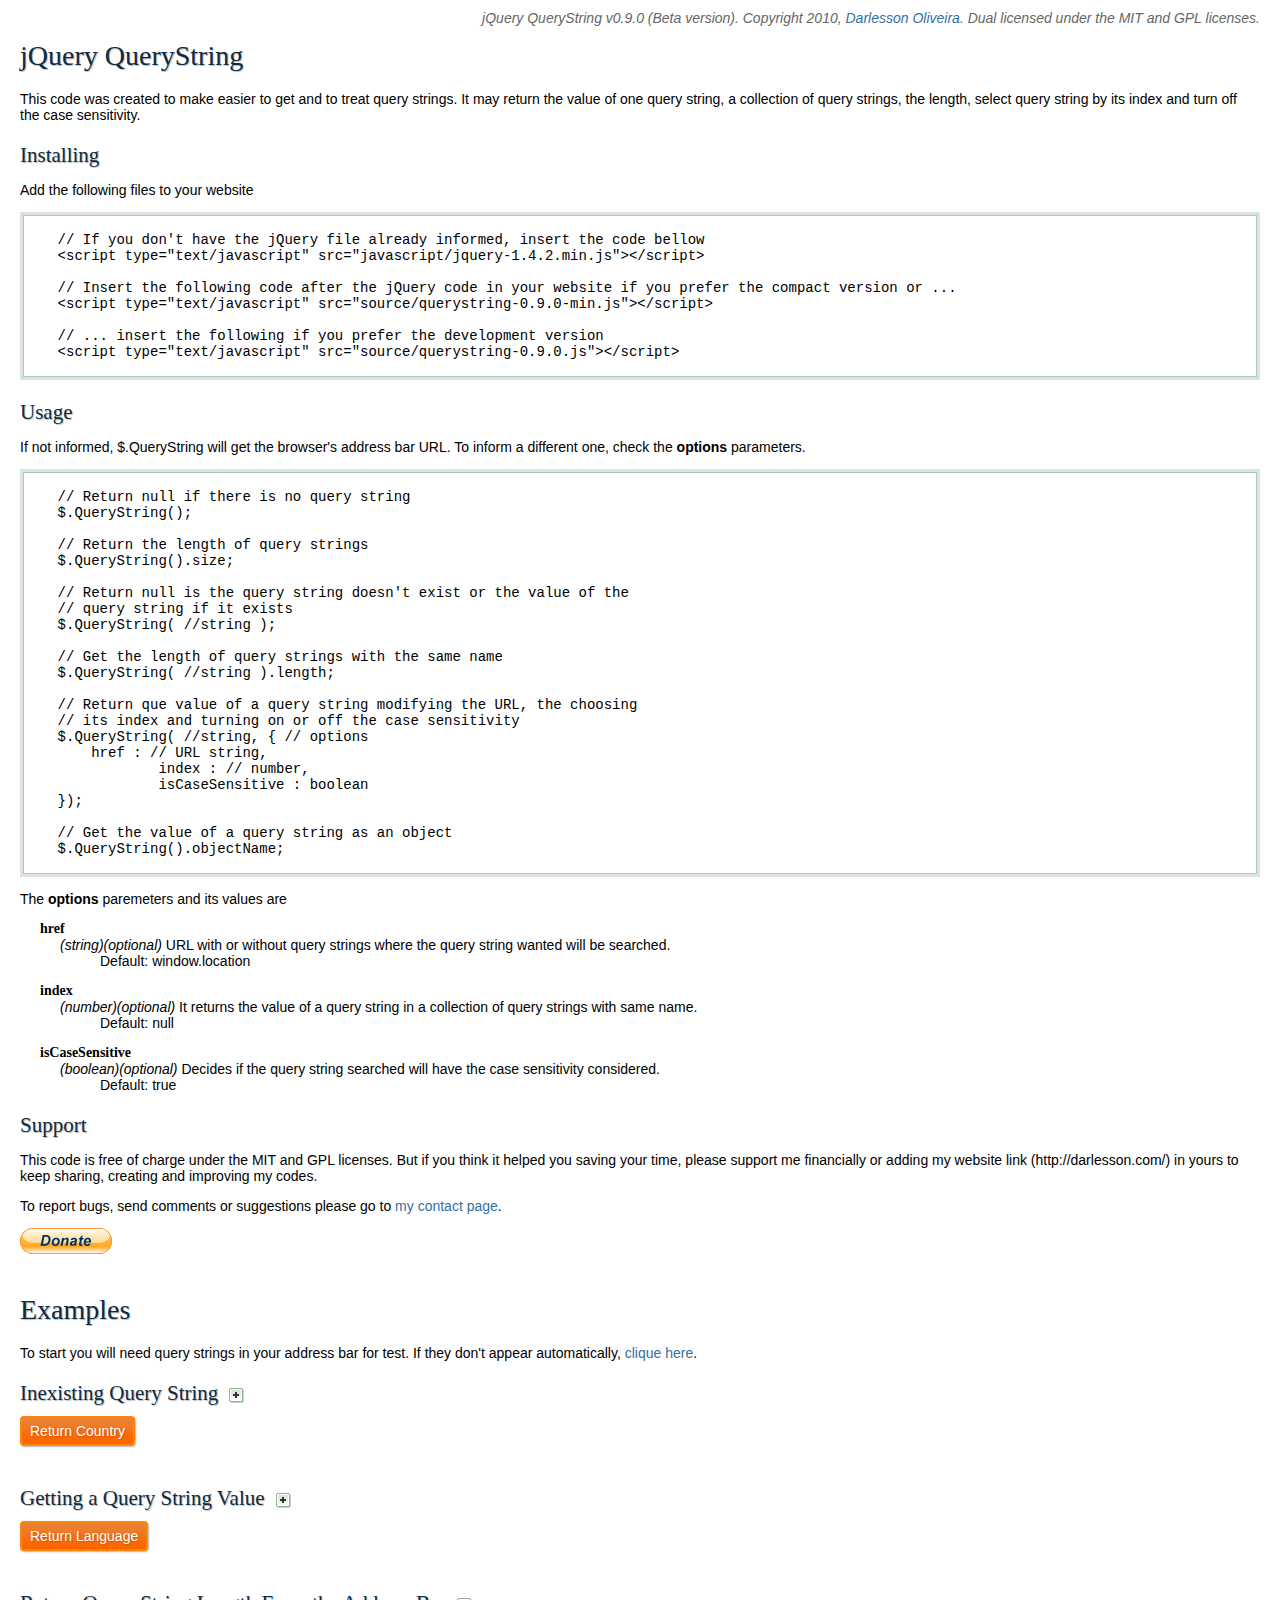
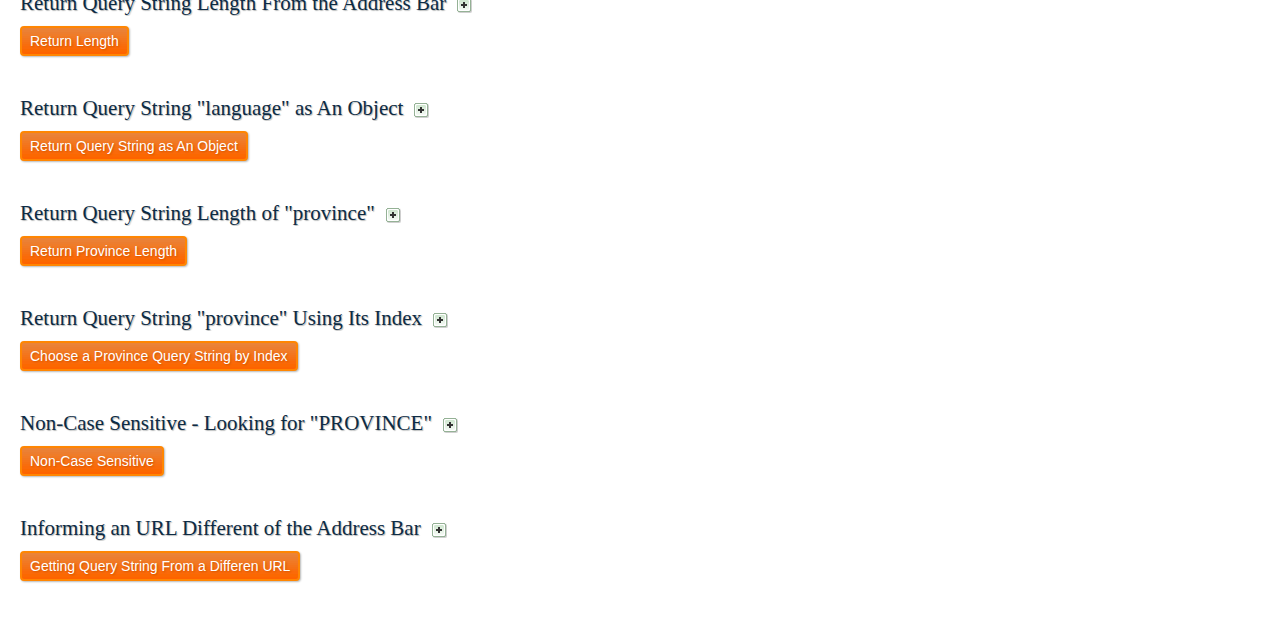
<file: widgets/querystring/index.html>
<!DOCTYPE html PUBLIC "-//W3C//DTD XHTML 1.0 Transitional//EN" "http://www.w3.org/TR/xhtml1/DTD/xhtml1-transitional.dtd">
<html xmlns="http://www.w3.org/1999/xhtml">
<head>
<meta http-equiv="Content-Type" content="text/html; charset=utf-8" />
<title>jQuery Querystring - Darlesson Oliveira</title>

<link type="text/css" rel="stylesheet" href="css/styles.css" />

<script type="text/javascript" src="javascript/jquery-1.4.2.min.js"></script>
<script type="text/javascript" src="source/querystring-0.9.0.js"></script>

<script type="text/javascript">
$(document).ready(function(){
	
	// Write some query strings for example
	if( $.QueryString() == null ){
		window.location.href = window.location.toString() + "?language=en&province=Alberta&province=Ontario&province=Quebec";
	};
	
	// Get null for "country". This query string is not in the address bar	
	$("#country").click(function(){
								 	 
		var message = $.QueryString("country"),
			message = ( !message )? "null":message; // Passing the value null to string
		
		$("#msg_country").html( message ).slideFadeShow(); 
		
	});
	
	// Get "language" query string value from the address bar
	$("#language").click(function(){
								 		 
		var message = $.QueryString("language"),
			message = ( !message )? "null":message; // Passing the value null to string
		
		$("#msg_language").html( message ).slideFadeShow(); 
		
	});
	
	// Gets the length of query strings from the address bar
	$("#length").click(function(){
								 	 
		var message = $.QueryString().size,
			message = ( !message )? "null":message; // Passing the value null to string
		
		$("#msg_length").html( message ).slideFadeShow(); 
		
	});
	
	// Gets "language" query string as object
	$("#languageAsObject").click(function(){
								 	 
		var message = $.QueryString().language,
			message = ( !message )? "null":message; // Passing the value null to string
		
		$("#msg_languageAsObject").html( message ).slideFadeShow(); 
		
	});
	
	// Gets the length of "province" query strings from the address bar
	$("#provinceLength").click(function(){
								 	 
		var message = $.QueryString("province"),
			message = ( $.isArray( message ) )? message.length:"null"; // Passing the value null to string;
		
		$("#msg_provinceLength").html( message ).slideFadeShow(); 
		
	});
	
	// Gets "province" query string value from the address bar using a index
	$("#provinceByIndex").click(function(){
								 	 
		var message = $.QueryString("province", { index : 2 }),
			message = ( !message )? "null":message; // Passing the value null to string;
		
		$("#msg_provinceByIndex").html( message ).slideFadeShow(); 
		
	});
	
	// Gets "province" query string value from the address bar using a index and non-case sensitivity
	$("#provinceNonCaseSensitivity").click(function(){
								 	 
		var message = $.QueryString("Province", {
				index : 2,
				isCaseSensitive : false
			}),
			message = ( !message )? "null":message; // Passing the value null to string;
		
		$("#msg_provinceNonCaseSensitivity").html( message ).slideFadeShow(); 
		
	});
	
	// Gets "country" query string value from a different url
	$("#informingURL").click(function(){
								 	 
		var message = $.QueryString("country", {
				href : "http://www.darlesson.com/?country=Brazil"
			}),
			message = ( !message )? "null":message; // Passing the value null to string;
		
		$("#msg_informingURL").html( message ).slideFadeShow(); 
		
	});
	
	$(".title > a").click(function(){
		var $this = $(this),
			$pre = $( $this.attr("href") );
		$pre.slideFadeToggle();
		return false;
	});

});

// Effects
$.fn.slideFadeToggle = function(speed, easing, callback) {
	return this.animate({opacity: 'toggle', height: 'toggle'}, speed, easing, callback);
};
$.fn.slideFadeShow = function(easing, callback) {
        return this.animate({ opacity: 'show', height: 'show' }, "fast", easing, callback);
    };
</script>

</head>

<body>

	<em>jQuery QueryString v0.9.0 (Beta version). Copyright 2010, <a href="http://darlesson.com/" target="_blank">Darlesson Oliveira</a>. Dual licensed under the MIT and GPL licenses.</em>

	<h1>jQuery QueryString</h1>
    
    <p>
    	This code was created to make easier to get and to treat query strings. It may return the value of one query string, a collection
        of query strings, the length, select query string by its index and turn off the case sensitivity.
    </p>
    
    <div class="title" style="margin-top:20px;">
    	<h2>Installing</h2>
    </div>
    
    <p>
    	Add the following files to your website
    </p>
    
<pre class="code" style="display:block;"><code class="javascript">
    // If you don't have the jQuery file already informed, insert the code bellow
    &lt;script type="text/javascript" src="javascript/jquery-1.4.2.min.js">&lt;/script>
    
    // Insert the following code after the jQuery code in your website if you prefer the compact version or ...
    &lt;script type="text/javascript" src="source/querystring-0.9.0-min.js">&lt;/script>
    
    // ... insert the following if you prefer the development version
    &lt;script type="text/javascript" src="source/querystring-0.9.0.js">&lt;/script>
    
</code></pre>
    
    <div class="title" style="margin-top:20px;">
    	<h2>Usage</h2>
    </div>
    
    <p>
    	If not informed, $.QueryString will get the browser's address bar URL. To inform a different one, check the <b>options</b> parameters.
    </p>
    
<pre class="code" style="display:block;"><code class="javascript">
    // Return null if there is no query string	
    $.QueryString();
    
    // Return the length of query strings
    $.QueryString().size;
    
    // Return null is the query string doesn't exist or the value of the
    // query string if it exists
    $.QueryString( //string );
    
    // Get the length of query strings with the same name
    $.QueryString( //string ).length;
    
    // Return que value of a query string modifying the URL, the choosing
    // its index and turning on or off the case sensitivity
    $.QueryString( //string, { // options
    	href : // URL string,
		index : // number,
		isCaseSensitive : boolean
    });
    
    // Get the value of a query string as an object
    $.QueryString().objectName;			
    
</code></pre>

    <p>
    	The <b>options</b> paremeters and its values are
    </p>
    
	<dl>
    	<dt>
        	<tt>href</tt>
        </dt>
        <dd>
        	<i>(string)(optional)</i> URL with or without query strings where the query string wanted will be searched.
        </dd>
        <dl>
        	<dd>Default: window.location</dd>
        </dl>
    </dl>
    
	<dl>
    	<dt>
        	<tt>index</tt>
        </dt>
        <dd>
        	<i>(number)(optional)</i> It returns the value of a query string in a collection of query strings with same name.
        </dd>
        <dl>
        	<dd>Default: null</dd>
        </dl>
    </dl>
    
	<dl>
    	<dt>
        	<tt>isCaseSensitive</tt>
        </dt>
        <dd>
        	<i>(boolean)(optional)</i> Decides if the query string searched will have the case sensitivity considered.
        </dd>
        <dl>
        	<dd>Default: true</dd>
        </dl>
    </dl>

    <div class="title" style="margin-top:20px;">
    	<h2>Support</h2>
    </div>

    <p>
    	This code is free of charge under the MIT and GPL licenses. But if you think it helped you saving your time,
        please support me financially or adding my website link (http://darlesson.com/) in yours to keep sharing, creating and improving my codes.
    </p>
    
    <p>
    	To report bugs, send comments or suggestions please go to <a href="http://darlesson.com/contact/" target="_blank">my contact page</a>.
    </p>

	<a href="http://darlesson.com/donate/" target="_blank"><img src="images/btn_donate_LG.gif" alt="Support through donation" /></a>
    
    <h1>Examples</h1>
    
    <p>To start you will need query strings in your address bar for test. If they don't appear automatically, <a href="#" onclick="if( $.QueryString() == null ){ window.location.href = window.location.toString() + '?language=en&province=Alberta&province=Ontario&province=Quebec'; }; return false;">clique here</a>.</p>
    
    <!-- Item -->
    <div class="title" style="margin-top:20px;">
    	<h2>Inexisting Query String</h2>
        <a href="#1"><img src="images/ico_plus.png" alt="Show the Code" /></a>
    </div>
    
<pre id="1" class="code"><code class="javascript">
    // Get null for "country". This query string is not in the address bar	
    $("#country").click(function(){
                                     
        var message = $.QueryString("country"),
            message = ( !message )? "null":message; // Passing the value null to string
        
        $("#msg_country").html( message ); 
        
    });
    
</code></pre>
    
    <input id="country" type="button" value="Return Country" />
    <div id="msg_country" class="message"></div>
    <!-- // Item -->
    
    <!-- Item -->
    <div class="title">
    	<h2>Getting a Query String Value</h2>
        <a href="#2"><img src="images/ico_plus.png" alt="Show the Code" /></a>
    </div>
    
<pre id="2" class="code"><code class="javascript">
	// Get "language" query string value from the address bar
	$("#language").click(function(){
								 		 
		var message = $.QueryString("language"),
			message = ( !message )? "null":message; // Passing the value null to string
		
		$("#msg_language").html( message ); 
		
	});
    
</code></pre>
    
    <input id="language" type="button" value="Return Language" />
    <div id="msg_language" class="message"></div>
    <!-- // Item -->
    
    <!-- Item -->
    <div class="title">
    	<h2>Return Query String Length From the Address Bar</h2>
        <a href="#3"><img src="images/ico_plus.png" alt="Show the Code" /></a>
    </div>
    
<pre id="3" class="code"><code class="javascript">
	// Gets the length of query strings from the address bar
	$("#length").click(function(){
								 	 
		var message = $.QueryString().size,
			message = ( !message )? "null":message; // Passing the value null to string
		
		$("#msg_length").html( message ); 
		
	});
    
</code></pre>
    
    <input id="length" type="button" value="Return Length" />
    <div id="msg_length" class="message"></div>
    <!-- // Item -->
    
    <!-- Item -->
    <div class="title">
    	<h2>Return Query String "language" as An Object</h2>
        <a href="#4"><img src="images/ico_plus.png" alt="Show the Code" /></a>
    </div>
    
<pre id="4" class="code"><code class="javascript">
	// Gets "language" query string as object
	$("#languageAsObject").click(function(){
								 	 
		var message = $.QueryString().language,
			message = ( !message )? "null":message; // Passing the value null to string
		
		$("#msg_languageAsObject").html( message ); 
		
	});
    
</code></pre>
    
    <input id="languageAsObject" type="button" value="Return Query String as An Object" />
    <div id="msg_languageAsObject" class="message"></div>
    <!-- // Item -->
    
    <!-- Item -->
    <div class="title">
    	<h2>Return Query String Length of "province"</h2>
        <a href="#5"><img src="images/ico_plus.png" alt="Show the Code" /></a>
    </div>
    
<pre id="5" class="code"><code class="javascript">
	// Gets the length of "province" query strings from the address bar
	$("#provinceLength").click(function(){
								 	 
		var message = $.QueryString("province"),
			message = ( $.isArray( message ) )? message.length:"null"; // Passing the value null to string;
		
		$("#msg_provinceLength").html( message ); 
		
	});
    
</code></pre>
    
    <input id="provinceLength" type="button" value="Return Province Length" />
    <div id="msg_provinceLength" class="message"></div>
    <!-- // Item -->
    
    <!-- Item -->
    <div class="title">
    	<h2>Return Query String "province" Using Its Index</h2>
        <a href="#6"><img src="images/ico_plus.png" alt="Show the Code" /></a>
    </div>
    
<pre id="6" class="code"><code class="javascript">
	// Gets "province" query string value from the address bar using a index
	$("#provinceByIndex").click(function(){
								 	 
		var message = $.QueryString("province", { index : 2 }),
			message = ( !message )? "null":message; // Passing the value null to string;
		
		$("#msg_provinceByIndex").html( message ); 
		
	});
    
</code></pre>
    
    <input id="provinceByIndex" type="button" value="Choose a Province Query String by Index" />
    <div id="msg_provinceByIndex" class="message"></div>
    <!-- // Item -->
    
    <!-- Item -->
    <div class="title">
    	<h2>Non-Case Sensitive - Looking for "PROVINCE"</h2>
        <a href="#7"><img src="images/ico_plus.png" alt="Show the Code" /></a>
    </div>
    
<pre id="7" class="code"><code class="javascript">
	// Gets "province" query string value from the address bar using a index and non-case sensitivity
	$("#provinceNonCaseSensitivity").click(function(){
								 	 
		var message = $.QueryString("Province", {
				index : 2,
				isCaseSensitive : false
			}),
			message = ( !message )? "null":message; // Passing the value null to string;
		
		$("#msg_provinceNonCaseSensitivity").html( message ); 
		
	});
    
</code></pre>
    
    <input id="provinceNonCaseSensitivity" type="button" value="Non-Case Sensitive" />
    <div id="msg_provinceNonCaseSensitivity" class="message"></div>
    <!-- // Item -->
    
    <!-- Item -->
    <div class="title">
    	<h2>Informing an URL Different of the Address Bar</h2>
        <a href="#8"><img src="images/ico_plus.png" alt="Show the Code" /></a>
    </div>
    
<pre id="8" class="code"><code class="javascript">
	// Gets "country" query string value from a different url
	$("#informingURL").click(function(){
								 	 
		var message = $.QueryString("country", {
				href : "http://www.darlesson.com/?country=Brazil"
			}),
			message = ( !message )? "null":message; // Passing the value null to string;
		
		$("#msg_informingURL").html( message ); 
		
	});
    
</code></pre>
    
    <input id="informingURL" type="button" value="Getting Query String From a Differen URL" />
    <div id="msg_informingURL" class="message"></div>
    <!-- // Item -->
    
</body>
</html>
</file>
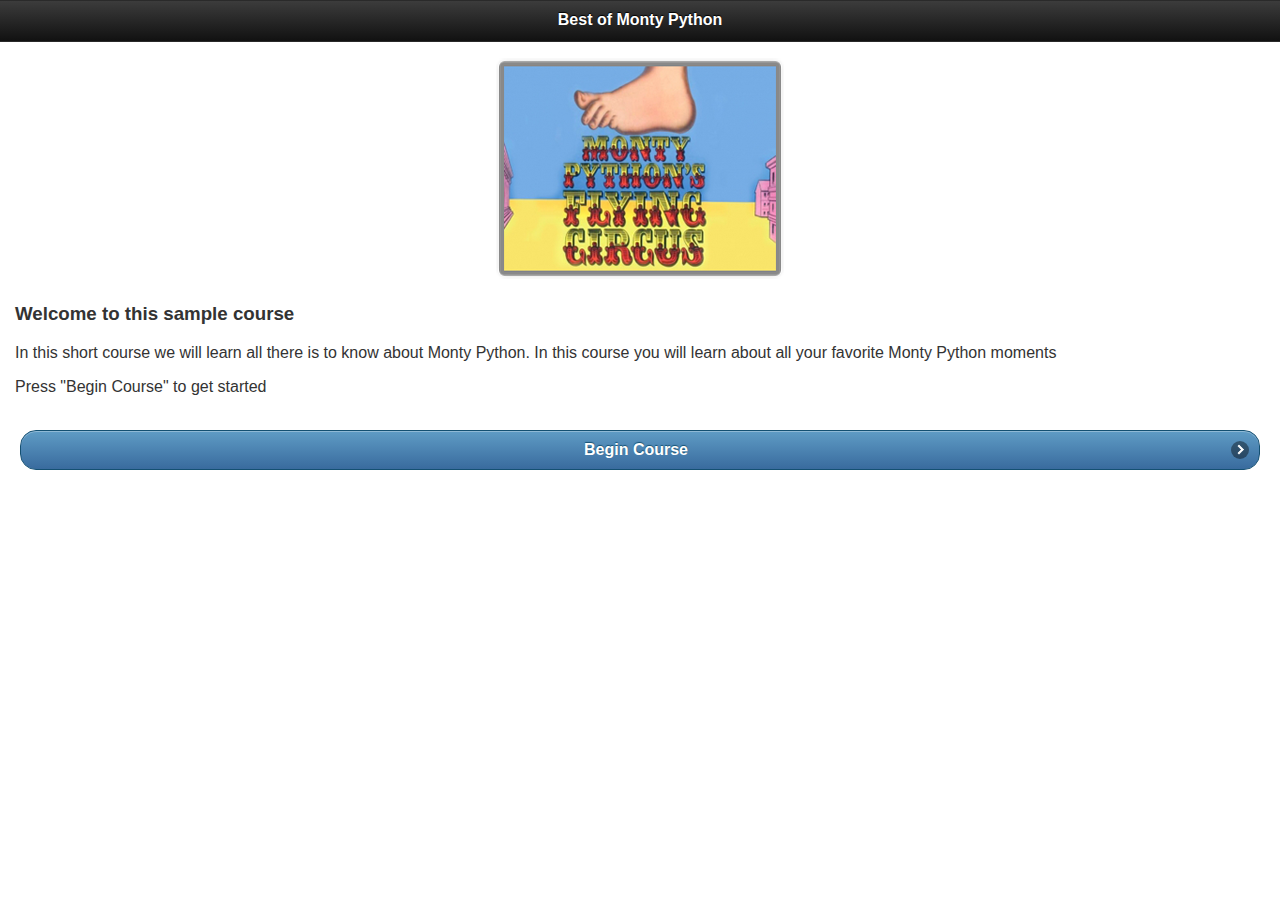
<file: widgets/jquery-mobile-example/Monty Python/Monty Python App/www/index.html>
<!DOCTYPE html> 
<html>
<head>
<meta charset="UTF-8">
<title>Monty Python Sample Course</title>
<link href="jquery.mobile-1.0a3.min.css" rel="stylesheet" type="text/css"/>
<script src="jquery-1.5.min.js" type="text/javascript"></script>
<script src="jquery.mobile-1.0a3.min.js" type="text/javascript"></script>
<!-- This reference to phonegap.js will allow for code hints as long as the current site has been configured as a mobile application. 
	 To configure the site as a mobile application, go to Site -> Mobile Applications -> Configure Application Framework... -->
<script src="phonegap.js" type="text/javascript"></script>
</head> 
<body> 
<!-- Intro Page -->
<div data-role="page" id="page">
	<div data-role="header" data-backbtn="false">
		<h1>Best of Monty Python</h1>
	</div>
	<div data-role="content"> 
    <center><img src="images/mp/image1.png" width="300" height="223" alt="Monthy Python"></center>
    	<h3>Welcome to this sample course</h3>
        <p>In this short course we will learn all there is to know about Monty Python. In this course you will learn about all your favorite Monty Python moments</p>
        <p>Press "Begin Course" to get started</p>
        <div style="height:10px"></div>
    <a href="#menu" data-role="button" data-icon="arrow-r" data-iconpos="right" data-theme="b">Begin Course</a>
    </div>
    
</div>

<!-- End Intro Page -->

<!-- Start page2 -->
<div data-role="page" id="menu">
  <div data-role="header" data-backbtn="false">
    <h1>Course Menu</h1>
  </div>
  <div data-role="content">
  <center><img src="images/mp/image2.png" alt="Monty Group" width="280" height="201" hspace="5" border="0" align="middle"></center>
  <h3>Course Menu Section</h3>
  <p>In this course we will learn about the different Monty Python Skits. Below are some of the skits you will learn about. Tap one of the skits to get started. At any time you will be able to return to the menu or tap on the menu button to go to a different skit.</p>
  <div style="height:10px"></div>
 <ul data-role="listview">
  <li data-role="list-divider">Misc Info</li> 
  <li>
      <h3><a href="#about">About Monty Python</a></h3>
      <p>General Info</p>
    </li>
  <li data-role="list-divider">Holy Grail</li> 
    <li>
      <h3><a href="#kinghtsNi">Knights who say ni</a></h3>
      <p>Holy Grail</p>
    </li>
    <li>
      <h3><a href="#deadRabbit">Killer Bunny</a></h3>
      <p>Holy Grail</p>
    </li>
    <li>
      <h3><a href="#fleshWound">The Black Knight</a></h3>
      <p>Holy Grail</p>
    </li>
    <li data-role="list-divider">Flying Circus</li>
    <li>
      <h3><a href="#spanishInq">Spanish Inquisistion</a></h3>
      <p>Flying Circus</p>
    </li>
    <li>
      <h3><a href="#instFunnyWalks">Institution of Funny Walks</a></h3>
      <p>Flying Circus</p>
    </li>
    <li>
      <h3><a href="#deadParrort">Dead Parrot</a></h3>
      <p>Flying Circus</p>
    </li>
    <li>
      <h3><a href="#lumberjack">The Lumberjack Song</a></h3>
      <p>Flying Circus</p>
    </li>
    <li>
      <h3><a href="#defenseFreshFruit">Self Defense Against Fresh Fruit</a></h3>
      <p>Flying Circus</p>
    </li>
    <li>
      <h3><a href="#bruces">The Bruces</a></h3>
      <p>Flying Circus</p>
    </li>
    <li>
      <h3><a href="#argumentClinic">Argument Clinic</a></h3>
      <p>Flying Circus</p>
    </li>
    <li>
      <h3><a href="#funniestJoke">The Funniest Joke in the World</a></h3>
      <p>Flying Circus</p>
    </li>
    <li>
      <h3><a href="#spam">Spam</a></h3>
      <p>Flying Circus</p>
    </li>
    <li>
      <h3><a href="#sillyOlympics">Silly Olympics</a></h3>
      <p>Flying Circus</p>
    </li>
  </ul>
  </div>
</div>
<!-- End page2 -->


<!-- About Monty Python -->
<div data-role="page" id="about">
  <div data-role="header" data-backbtn="false">
    <h1>About Monty Python</h1>
  </div>
  <div data-role="content">
  <center>
    <img src="images/mp/image3.jpg" width="280" height="182" alt="MP Group">
  </center>
  	<p>The irresistible Oxbridge partnership of John Cleese, Eric Idle, Graham Chapman, Michael Palin and Terry Jones, mixed with the dazzlingly surreal artworks of American Terry Gilliam, celebrates four decades and 45 episodes of risqué silliness.</p>
    <p>The comedy of Monty Python was streaks ahead of its time. Famous for its innovation and radical splendor, Python sketches broke the mould of building to a specific punchline, delivering some of the funniest and most enduring sketches of our lifetime.</p>
    <p>In this course we will review some of the best sketches ever done my Monty Pything. Return to the menu or tap the next button to go to the next page.</p>
  </div>
  <div id="footerArea" data-role="footer" data-theme="c" data-position="fixed">
  	<div data-role="navbar">
		<ul>
			<li><a href="#menu" data-icon="arrow-l" data-rel="back">Previous Page</a></li>
			<li><a href="#menu" data-icon="grid" data-transition="slideup" data-rel="dialog">Menu</a></li>
            <li><a href="#kinghtsNi" data-icon="arrow-r">Next Page</a></li>
		</ul>
	</div><!-- /navbar -->
  </div>
</div>
<!-- End About Monty Python -->

<!------------ Holy Grail Section -------------->

<!-- Knights who say ni -->
<div data-role="page" id="kinghtsNi">
  <div data-role="header" data-backbtn="false">
    <h1>Knights who say ni</h1>
  </div>
  <div data-role="content">
  	<center>
    	<img src="images/mp/image4.jpg" width="280" height="188" alt="MP Group">
  	</center>
  	<p>Probably one of the most quoted from Monty Python and the Holy Grain are the Kinghts who say ni</p>
    <!-- Video -->
    <center>
	<video width="280" height="182" controls>
  		<source src="http://rapidintake.com/customizations/vid/Knights_Who_Say_Ni.mp4" type="video/mp4" />
		Your browser does not support the video tag.
	</video>
    </center>
    <!-- End Video -->
  </div>
  <div id="footerArea" data-role="footer" data-theme="c" data-position="fixed">
  	<div data-role="navbar">
		<ul>
			<li><a href="#about" data-icon="arrow-l" data-rel="back">Previous Page</a></li>
            <li><a href="#menu" data-icon="grid" data-transition="slideup" data-rel="dialog">Menu</a></li>
            <li><a href="#deadRabbit" data-icon="arrow-r">Next Page</a></li>
		</ul>
	</div><!-- /navbar -->
  </div>
</div>
<!-- End Knights who say ni -->

<!-- Killer Bunny -->
<div data-role="page" id="deadRabbit">
  <div data-role="header" data-backbtn="false">
    <h1>Killer Bunny</h1>
  </div>
  <div data-role="content">
  	<center>
    	<img src="images/mp/image5.png" width="280" height="207" alt="MP Group">
  	</center>
  	<p>Looks may be not what they seem to be. Watch out for sharp pointy teeth!</p>
    <!-- Video -->
    <center>
	<video width="280" height="182" controls>
  		<source src="http://rapidintake.com/customizations/vid/Killer_Bunny.mp4" type="video/mp4" />
		Your browser does not support the video tag.
	</video>
    </center>
    <!-- End Video -->
    
  </div>
  <div id="footerArea" data-role="footer" data-theme="c" data-position="fixed">
  	<div data-role="navbar">
		<ul>
			<li><a href="#kinghtsNi" data-icon="arrow-l" data-rel="back">Previous Page</a></li>
            <li><a href="#menu" data-icon="grid" data-transition="slideup" data-rel="dialog">Menu</a></li>
            <li><a href="#fleshWound" data-icon="arrow-r">Next Page</a></li>
		</ul>
	</div><!-- /navbar -->
  </div>
</div>
<!-- End Killer Bunny -->

<!-- The Black Knight -->
<div data-role="page" id="fleshWound">
  <div data-role="header" data-backbtn="false">
    <h1>The Black Knight</h1>
  </div>
  <div data-role="content">
  	<center>
    	<img src="images/mp/image6.png" width="280" height="185" alt="MP Group">
  	</center>
  	<p>In the spirit of never giving up! Tis only a flesh wound.</p>
     <!-- Video -->
    <center>
	<video width="280" height="182" controls>
  		<source src="http://rapidintake.com/customizations/vid/The_Black_Knight.mp4" type="video/mp4" />
		Your browser does not support the video tag.
	</video>
    </center>
    <!-- End Video -->
    
  </div>
  <div id="footerArea" data-role="footer" data-theme="c" data-position="fixed">
  	<div data-role="navbar">
		<ul>
			<li><a href="#deadRabbit" data-icon="arrow-l" data-rel="back">Previous Page</a></li>
            <li><a href="#menu" data-icon="grid" data-transition="slideup" data-rel="dialog">Menu</a></li>
            <li><a href="#spanishInq" data-icon="arrow-r">Next Page</a></li>
		</ul>
	</div><!-- /navbar -->
  </div>
</div>
<!-- End the Black Knight -->

<!--------------- End Holy Grail ----------->

<!----------------Flying Circus Section -------------->

<!--Spanish Inquisistion-->
<div data-role="page" id="spanishInq">
  <div data-role="header" data-backbtn="false">
    <h1>Spanish Inquisistion</h1>
  </div>
  <div data-role="content">
  	<center>
    	<img src="images/mp/image7.png" width="280" height="200" alt="MP Group">
  	</center>
  	<p>Given how memorable the great Python sketches are its amazing how few are successfully quotable. That’s because invariably the sketches were far too lyrically dense to be contracted to single catchphrases. One exception to the rule is, “Nobody Expects the Spanish Inquisition!” which is enough to get tears rolling about the plethora of weapons the Inquisition has at its disposal..</p>
    <!-- Video -->
    <center>
	<video width="280" height="182" controls>
  		<source src="http://rapidintake.com/customizations/vid/The_Spanish_Inquisition.mp4" type="video/mp4" />
		Your browser does not support the video tag.
	</video>
    </center>
    <!-- End Video -->
    
  </div>
  <div id="footerArea" data-role="footer" data-theme="c" data-position="fixed">
  	<div data-role="navbar">
		<ul>
			<li><a href="#fleshWound" data-icon="arrow-l" data-rel="back">Previous Page</a></li>
            <li><a href="#menu" data-icon="grid" data-transition="slideup" data-rel="dialog">Menu</a></li>
            <li><a href="#instFunnyWalks" data-icon="arrow-r">Next Page</a></li>
		</ul>
	</div><!-- /navbar -->
  </div>
</div>
<!--End Spanish Inquisistion-->

<!--Institution of Funny Walks-->
<div data-role="page" id="instFunnyWalks">
  <div data-role="header" data-backbtn="false">
    <h1>The Ministry of Silly Walks</h1>
  </div>
  <div data-role="content">
  	<center>
    	<img src="images/mp/image8.png" width="280" height="201" alt="MP Group">
  	</center>
  	<p>The versatility of Python is amazing, as are John Cleese’s legs on the evidence of this sketch. Hardly the most intellectually demanding of skits, it’s a tribute to the brilliance of the show that it can flutter between scintillating word play and slapstick silliness. Great physical comedy.</p>
    <!-- Video -->
    <center>
	<video width="280" height="182" controls>
  		<source src="http://rapidintake.com/customizations/vid/Ministry_of_Silly_Walks.mp4" type="video/mp4" />
		Your browser does not support the video tag.
	</video>
    </center>
    <!-- End Video -->
    
  </div>
  <div id="footerArea" data-role="footer" data-theme="c" data-position="fixed">
  	<div data-role="navbar">
		<ul>
			<li><a href="#spanishInq" data-icon="arrow-l" data-rel="back">Previous Page</a></li>
            <li><a href="#menu" data-icon="grid" data-transition="slideup" data-rel="dialog">Menu</a></li>
            <li><a href="#deadParrort" data-icon="arrow-r">Next Page</a></li>
		</ul>
	</div><!-- /navbar -->
  </div>
</div>
<!--Institution of Funny Walks-->

<!--Dead Parrot-->
<div data-role="page" id="deadParrort">
  <div data-role="header" data-backbtn="false">
    <h1>Dead Parrot</h1>
  </div>
  <div data-role="content">
  	<center>
    	<img src="images/mp/image9.png" width="280" height="208" alt="MP Group">
  	</center>
  	<p>Undeniably the most popular and well known of the Monty Python sketches, and for good reason too. The dead parrot – or “resting” Norwegian Blue, depending on which comedian you believe rightly – deserves its place at the peak of this list. Quintessentially Python, Cleese’s ranting complaints are deftly sidestepped by Palin’s slippery shopkeeper. Quite how this sketch only came second in the UK in Channel 4′s 50 Greatest Comedy Moments to Little Britain is anyone’s guess. Pure comedy gold doesn’t get better than this.</p>
    <!-- Video -->
    <center>
	<video width="280" height="182" controls>
  		<source src="http://rapidintake.com/customizations/vid/The_Parrot_Sketch.mp4" type="video/mp4" />
		Your browser does not support the video tag.
	</video>
    </center>
    <!-- End Video -->
    
  </div>
  <div id="footerArea" data-role="footer" data-theme="c" data-position="fixed">
  	<div data-role="navbar">
		<ul>
			<li><a href="#instFunnyWalks" data-icon="arrow-l" data-rel="back">Previous Page</a></li>
            <li><a href="#menu" data-icon="grid" data-transition="slideup" data-rel="dialog">Menu</a></li>
            <li><a href="#lumberjack" data-icon="arrow-r">Next Page</a></li>
		</ul>
	</div><!-- /navbar -->
  </div>
</div>
<!--Dead Parrot-->

<!--The Lumberjack Song-->
<div data-role="page" id="lumberjack">
  <div data-role="header" data-backbtn="false">
    <h1>The Lumberjack Song</h1>
  </div>
  <div data-role="content">
  	<center>
    	<img src="images/mp/image10.png" width="280" height="197" alt="MP Group">
  	</center>
  	<p>The best Python song, barring perhaps Always Look On The Bright Side of Life, The Lumberjack Song is both eminently hum-able and achingly funny. Way before Eddie Izzard made cross-dressing cool as his executive transvestite, Python made it a topic of comedy.</p>
    <!-- Video -->
    <center>
	<video width="280" height="182" controls>
  		<source src="http://rapidintake.com/customizations/vid/Lumberjack_Song.mp4" type="video/mp4" />
		Your browser does not support the video tag.
	</video>
    </center>
    <!-- End Video -->
    
  </div>
  <div id="footerArea" data-role="footer" data-theme="c" data-position="fixed">
  	<div data-role="navbar">
		<ul>
			<li><a href="#deadParrort" data-icon="arrow-l" data-rel="back">Previous Page</a></li>
            <li><a href="#menu" data-icon="grid" data-transition="slideup" data-rel="dialog">Menu</a></li>
            <li><a href="#defenseFreshFruit" data-icon="arrow-r">Next Page</a></li>
		</ul>
	</div><!-- /navbar -->
  </div>
</div>
<!--The Lumberjack Song-->

<!--Self Defense Against Fresh Fruit-->
<div data-role="page" id="defenseFreshFruit">
  <div data-role="header" data-backbtn="false">
    <h1>Self Defense Against Fresh Fruit</h1>
  </div>
  <div data-role="content">
  	<center>
    	<img src="images/mp/image11.png" width="280" height="209" alt="MP Group">
  	</center>
  	<p>Cleese delivers a knockout performance as the crazed Army instructor, helping his lackluster crew of misfits defend themselves from the dangers of passion fruit, bananas and other assorted fresh fruit.</p>
    <!-- Video -->
    <center>
	<video width="280" height="182" controls>
  		<source src="http://rapidintake.com/customizations/vid/Self_Defense_Against_Fruit.mp4" type="video/mp4" />
		Your browser does not support the video tag.
	</video>
    </center>
    <!-- End Video -->
    
  </div>
  <div id="footerArea" data-role="footer" data-theme="c" data-position="fixed">
  	<div data-role="navbar">
		<ul>
			<li><a href="#lumberjack" data-icon="arrow-l" data-rel="back">Previous Page</a></li>
            <li><a href="#menu" data-icon="grid" data-transition="slideup" data-rel="dialog">Menu</a></li>
            <li><a href="#bruces" data-icon="arrow-r">Next Page</a></li>
		</ul>
	</div><!-- /navbar -->
  </div>
</div>
<!--Self Defense Against Fresh Fruit-->

<!--The Bruces-->
<div data-role="page" id="bruces">
  <div data-role="header" data-backbtn="false">
    <h1>The Bruces</h1>
  </div>
  <div data-role="content">
  	<center>
    	<img src="images/mp/image12.png" width="280" height="203" alt="MP Group">
  	</center>
  	<p>Howlingly un-PC yet still terribly funny. for all non-poofters.</p>
    <!-- Video -->
    <center>
	<video width="280" height="182" controls>
  		<source src="http://rapidintake.com/customizations/vid/Bruce.mp4" type="video/mp4" />
		Your browser does not support the video tag.
	</video>
    </center>
    <!-- End Video -->
    
  </div>
  <div id="footerArea" data-role="footer" data-theme="c" data-position="fixed">
  	<div data-role="navbar">
		<ul>
			<li><a href="#defenseFreshFruit" data-icon="arrow-l" data-rel="back">Previous Page</a></li>
            <li><a href="#menu" data-icon="grid" data-transition="slideup" data-rel="dialog">Menu</a></li>
            <li><a href="#argumentClinic" data-icon="arrow-r">Next Page</a></li>
		</ul>
	</div><!-- /navbar -->
  </div>
</div>
<!--The Bruces-->

<!--Argument Clinic-->
<div data-role="page" id="argumentClinic">
  <div data-role="header" data-backbtn="false">
    <h1>Argument Clinic</h1>
  </div>
  <div data-role="content">
  	<center>
    	<img src="images/mp/image13.png" width="280" height="203" alt="MP Group">
  	</center>
  	<p>This is the best sketch Monty Python ever did. No it isn’t. Yes it is. No it isn’t.</p>
    <!-- Video -->
    <center>
	<video width="280" height="182" controls>
  		<source src="http://rapidintake.com/customizations/vid/Argument_Clinic.mp4" type="video/mp4" />
		Your browser does not support the video tag.
	</video>
    </center>
    <!-- End Video -->
    
  </div>
  <div id="footerArea" data-role="footer" data-theme="c" data-position="fixed">
  	<div data-role="navbar">
		<ul>
			<li><a href="#bruces" data-icon="arrow-l" data-rel="back">Previous Page</a></li>
            <li><a href="#menu" data-icon="grid" data-transition="slideup" data-rel="dialog">Menu</a></li>
            <li><a href="#funniestJoke" data-icon="arrow-r">Next Page</a></li>
		</ul>
	</div><!-- /navbar -->
  </div>
</div>
<!--Argument Clinic-->

<!--The Funniest Joke in the World-->
<div data-role="page" id="funniestJoke">
  <div data-role="header" data-backbtn="false">
    <h1>The Funniest Joke in the World</h1>
  </div>
  <div data-role="content">
  	<center>
    	<img src="images/mp/image14.png" width="280" height="197" alt="MP Group">
  	</center>
  	<p>The ultimate weapon to win the war and destroy the Nazis. The atom bomb? Nope, humour.</p>
    <!-- Video -->
    <center>
	<video width="280" height="182" controls>
  		<source src="http://rapidintake.com/customizations/vid/World_ Funniest_Joke.mp4" type="video/mp4" />
		Your browser does not support the video tag.
	</video>
    </center>
    <!-- End Video -->
    
  </div>
  <div id="footerArea" data-role="footer" data-theme="c" data-position="fixed">
  	<div data-role="navbar">
		<ul>
			<li><a href="#argumentClinic" data-icon="arrow-l" data-rel="back">Previous Page</a></li>
            <li><a href="#menu" data-icon="grid" data-transition="slideup" data-rel="dialog">Menu</a></li>
            <li><a href="#spam" data-icon="arrow-r">Next Page</a></li>
		</ul>
	</div><!-- /navbar -->
  </div>
</div>
<!--The Funniest Joke in the World-->

<!--Spam-->
<div data-role="page" id="spam">
  <div data-role="header" data-backbtn="false">
    <h1>Spam</h1>
  </div>
  <div data-role="content">
  	<center>
    	<img src="images/mp/image15.png" width="280" height="189" alt="MP Group">
  	</center>
  	<p>Hmm, lovely spam.</p>
    <!-- Video -->
    <center>
	<video width="280" height="182" controls>
  		<source src="http://rapidintake.com/customizations/vid/Spam.mp4" type="video/mp4" />
		Your browser does not support the video tag.
	</video>
    </center>
    <!-- End Video -->
    
  </div>
  <div id="footerArea" data-role="footer" data-theme="c" data-position="fixed">
  	<div data-role="navbar">
		<ul>
			<li><a href="#funniestJoke" data-icon="arrow-l" data-rel="back">Previous Page</a></li>
            <li><a href="#menu" data-icon="grid" data-transition="slideup" data-rel="dialog">Menu</a></li>
            <li><a href="#sillyOlympics" data-icon="arrow-r">Next Page</a></li>
		</ul>
	</div><!-- /navbar -->
  </div>
</div>
<!--Spam-->

<!--Silly Olympics-->
<div data-role="page" id="sillyOlympics">
  <div data-role="header" data-backbtn="false">
    <h1>Silly Olympics</h1>
  </div>
  <div data-role="content">
  	<center>
    	<img src="images/mp/image16.png" width="280" height="152" alt="MP Group">
  	</center>
  	<p>Hmm, lovely spam.</p>
    <!-- Video -->
    <center>
	<video width="280" height="182" controls>
  		<source src="http://rapidintake.com/customizations/vid/Silly_Olympics.mp4" type="video/mp4" />
		Your browser does not support the video tag.
	</video>
    </center>
    <!-- End Video -->
    
  </div>
  <div id="footerArea" data-role="footer" data-theme="c" data-position="fixed">
  	<div data-role="navbar">
		<ul>
			<li><a href="#spam" data-icon="arrow-l" data-rel="back">Previous Page</a></li>
            <li><a href="#menu" data-icon="grid" data-transition="slideup" data-rel="dialog">Menu</a></li>
            <li><a href="#menu" data-icon="arrow-r">Next Page</a></li>
		</ul>
	</div><!-- /navbar -->
  </div>
</div>
<!--Silly Olympics-->

<!---------------- End Flying Circus Section --------------->

</body>
</html>
</file>
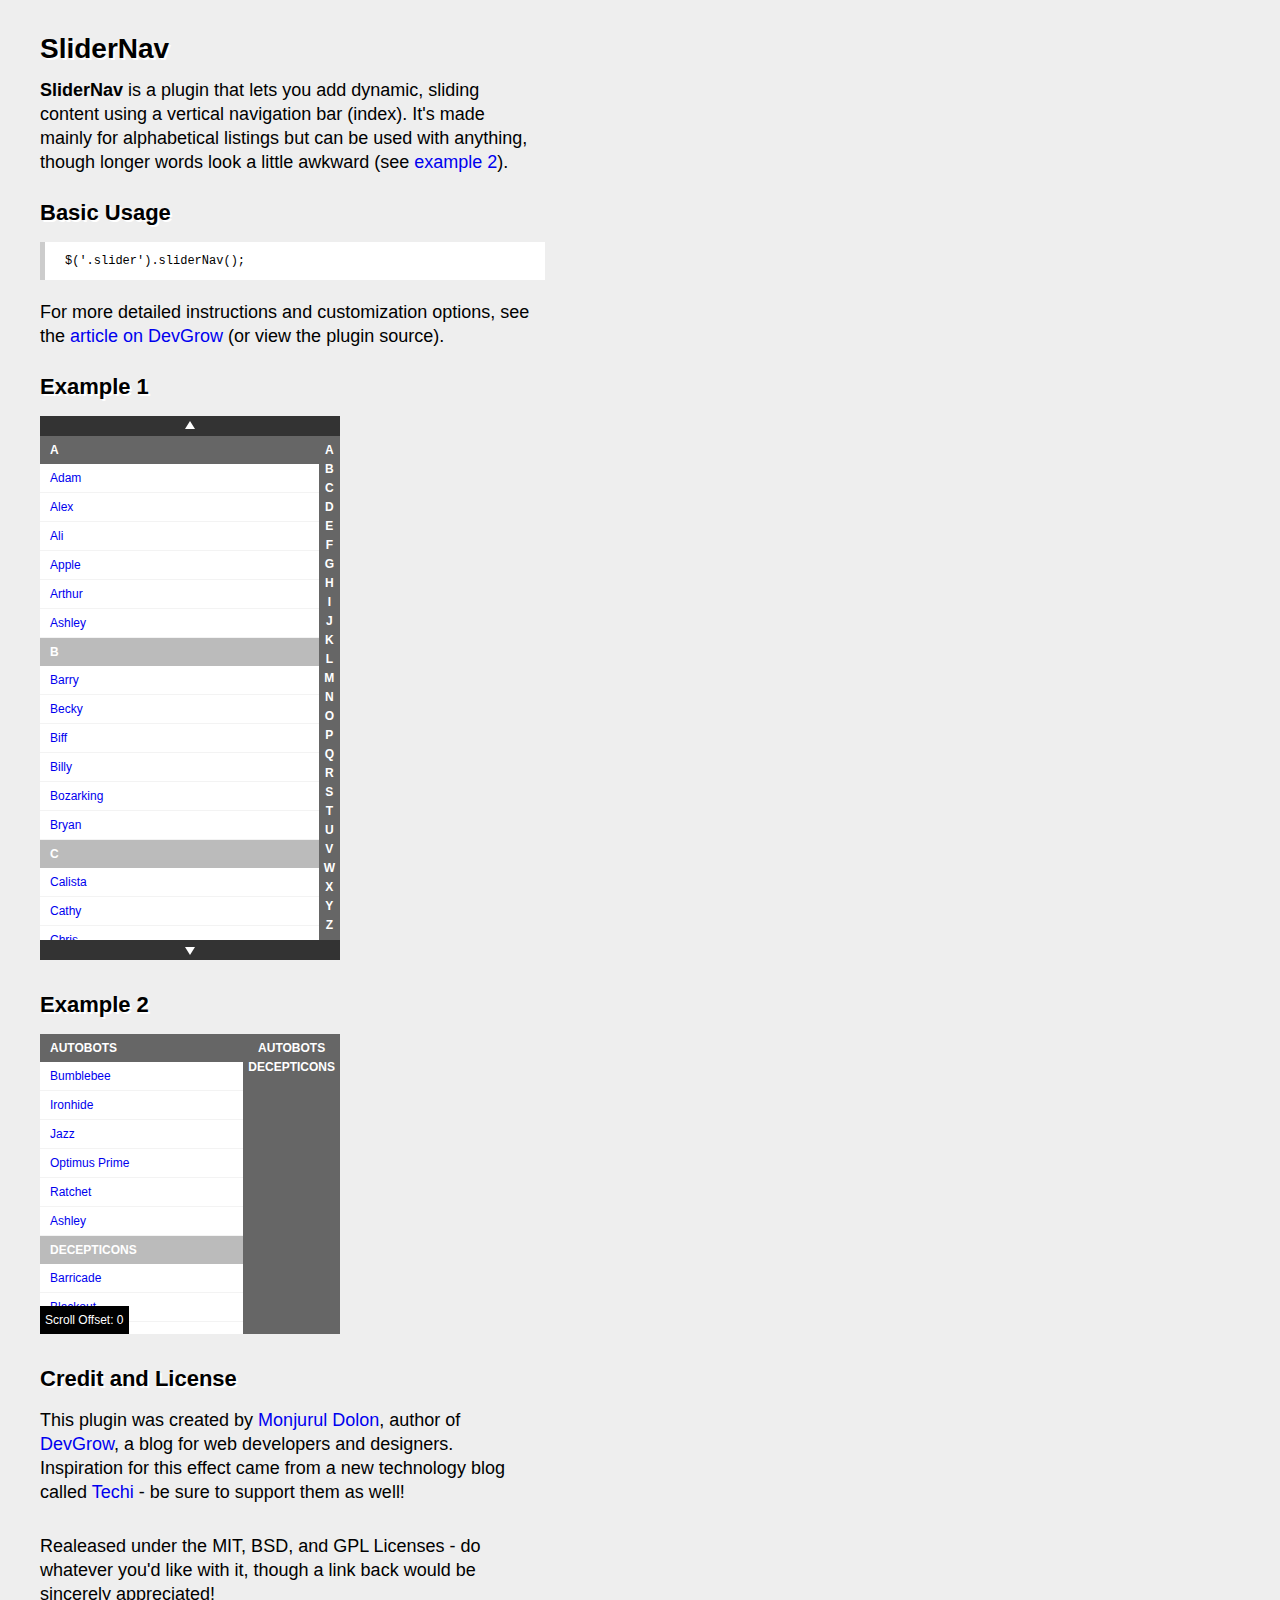
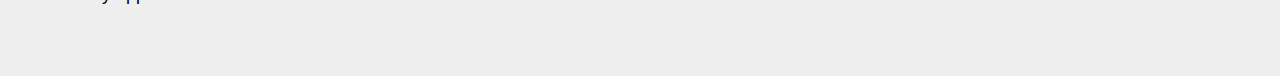
<file: widgets/slidernav/example.html>
<html>
<head>
<meta http-equiv="Content-Type" content="text/html; charset=UTF-8">

<title>Apple-Style Slider</title>
<link rel="stylesheet" type="text/css" href="slidernav.css" media="screen, projection" />
<script type="text/javascript" src="jquery-1.4.2.js"></script>
<script type="text/javascript" src="slidernav.js"></script>
<script type="text/javascript">
	$(document).ready(function(){
		$('#slider').sliderNav();
		$('#transformers').sliderNav({items:['autobots','decepticons'], debug: true, height: '300', arrows: false});
	});
</script>
<style>
	/* The following styles are used only for this page - the actual plugin styles are in slidernav.css */
	* { margin: 0; padding: 0; }
	body { padding: 40px; background: #eee; font-family: Verdana, Arial; font-size: 12px; line-height: 18px; }
	a { text-decoration: none; }
	h2, h3 { margin: 0 0 20px; text-shadow: 2px 2px #fff; }
	h2 { font-size: 28px; }
	h3 { font-size: 22px; }
	pre { background: #fff; width: 460px; padding: 10px 20px; border-left: 5px solid #ccc; margin: 0 0 20px; }
	p { width: 500px; font-size: 18px; line-height: 24px; margin: 0 0 30px; }
</style>
</head>
<body>
<h2>SliderNav</h2>
<p><strong>SliderNav</strong> is a plugin that lets you add dynamic, sliding content using a vertical navigation bar (index).  It's made mainly for alphabetical listings but can be used with anything, though longer words look a little awkward (see <a href="#example-2">example 2</a>).</p>
<h3>Basic Usage</h3>
<pre>$('.slider').sliderNav();</pre>
<p>For more detailed instructions and customization options, see the <a href="http://devgrow.com/slidernav">article on DevGrow</a> (or view the plugin source).</p>
<h3>Example 1</h3>
<div id="slider">
	<div class="slider-content">
		<ul>
			<li id="a"><a name="a" class="title">A</a>
				<ul>
					<li><a href="/">Adam</a></li>
					<li><a href="/">Alex</a></li>
					<li><a href="/">Ali</a></li>
					<li><a href="/">Apple</a></li>
					<li><a href="/">Arthur</a></li>
					<li><a href="/">Ashley</a></li>
				</ul>
			</li>
			<li id="b"><a name="b" class="title">B</a>
				<ul>
					<li><a href="/">Barry</a></li>
					<li><a href="/">Becky</a></li>
					<li><a href="/">Biff</a></li>
					<li><a href="/">Billy</a></li>
					<li><a href="/">Bozarking</a></li>
					<li><a href="/">Bryan</a></li>
				</ul>
			</li>
			<li id="c"><a name="c" class="title">c</a>
				<ul>
					<li><a href="/">Calista</a></li>
					<li><a href="/">Cathy</a></li>
					<li><a href="/">Chris</a></li>
					<li><a href="/">Cinderella</a></li>
					<li><a href="/">Corky</a></li>
					<li><a href="/">Cypher</a></li>
				</ul>
			</li>
			<li id="d"><a name="d" class="title">d</a>
				<ul>
					<li><a href="/">damien</a></li>
					<li><a href="/">danny</a></li>
					<li><a href="/">denver</a></li>
					<li><a href="/">devon</a></li>
					<li><a href="/">doug</a></li>
					<li><a href="/">dustin</a></li>
				</ul>
			</li>
			<li id="e"><a name="e" class="title">E</a>
				<ul>
					<li><a href="/">Barry</a></li>
					<li><a href="/">Becky</a></li>
					<li><a href="/">Biff</a></li>
					<li><a href="/">Billy</a></li>
					<li><a href="/">Bozarking</a></li>
					<li><a href="/">Bryan</a></li>
				</ul>
			</li>
			<li id="f"><a name="f" class="title">f</a>
				<ul>
					<li><a href="/">Calista</a></li>
					<li><a href="/">Cathy</a></li>
					<li><a href="/">Chris</a></li>
					<li><a href="/">Cinderella</a></li>
					<li><a href="/">Corky</a></li>
					<li><a href="/">Cypher</a></li>
				</ul>
			</li>
			<li id="g"><a name="g" class="title">g</a>
				<ul>
					<li><a href="/">damien</a></li>
					<li><a href="/">danny</a></li>
					<li><a href="/">denver</a></li>
					<li><a href="/">devon</a></li>
					<li><a href="/">doug</a></li>
					<li><a href="/">dustin</a></li>
				</ul>
			</li>
			<li id="h"><a name="h" class="title">h</a>
				<ul>
					<li><a href="/">Barry</a></li>
					<li><a href="/">Becky</a></li>
					<li><a href="/">Biff</a></li>
					<li><a href="/">Billy</a></li>
					<li><a href="/">Bozarking</a></li>
					<li><a href="/">Bryan</a></li>
				</ul>
			</li>
			<li id="i"><a name="i" class="title">i</a>
				<ul>
					<li><a href="/">Calista</a></li>
					<li><a href="/">Cathy</a></li>
					<li><a href="/">Chris</a></li>
					<li><a href="/">Cinderella</a></li>
					<li><a href="/">Corky</a></li>
					<li><a href="/">Cypher</a></li>
				</ul>
			</li>
			<li id="j"><a name="j" class="title">j</a>
				<ul>
					<li><a href="/">damien</a></li>
					<li><a href="/">danny</a></li>
					<li><a href="/">denver</a></li>
					<li><a href="/">devon</a></li>
					<li><a href="/">doug</a></li>
					<li><a href="/">dustin</a></li>
				</ul>
			</li>
			<li id="k"><a name="k" class="title">k</a>
				<ul>
					<li><a href="/">Barry</a></li>
					<li><a href="/">Becky</a></li>
					<li><a href="/">Biff</a></li>
					<li><a href="/">Billy</a></li>
					<li><a href="/">Bozarking</a></li>
					<li><a href="/">Bryan</a></li>
				</ul>
			</li>
			<li id="l"><a name="l" class="title">l</a>
				<ul>
					<li><a href="/">Calista</a></li>
					<li><a href="/">Cathy</a></li>
					<li><a href="/">Chris</a></li>
					<li><a href="/">Cinderella</a></li>
					<li><a href="/">Corky</a></li>
					<li><a href="/">Cypher</a></li>
				</ul>
			</li>
			<li id="m"><a name="m" class="title">m</a>
				<ul>
					<li><a href="/">damien</a></li>
					<li><a href="/">danny</a></li>
					<li><a href="/">denver</a></li>
					<li><a href="/">devon</a></li>
					<li><a href="/">doug</a></li>
					<li><a href="/">dustin</a></li>
				</ul>
			</li>
			<li id="n"><a name="n" class="title">n</a>
				<ul>
					<li><a href="/">damien</a></li>
					<li><a href="/">danny</a></li>
					<li><a href="/">denver</a></li>
					<li><a href="/">devon</a></li>
					<li><a href="/">doug</a></li>
					<li><a href="/">dustin</a></li>
				</ul>
			</li>
			<li id="o"><a name="o" class="title">o</a>
				<ul>
					<li><a href="/">damien</a></li>
					<li><a href="/">danny</a></li>
					<li><a href="/">denver</a></li>
					<li><a href="/">devon</a></li>
					<li><a href="/">doug</a></li>
					<li><a href="/">dustin</a></li>
				</ul>
			</li>
			<li id="p"><a name="p" class="title">p</a>
				<ul>
					<li><a href="/">Barry</a></li>
					<li><a href="/">Becky</a></li>
					<li><a href="/">Biff</a></li>
					<li><a href="/">Billy</a></li>
					<li><a href="/">Bozarking</a></li>
					<li><a href="/">Bryan</a></li>
				</ul>
			</li>
			<li id="q"><a name="q" class="title">q</a>
				<ul>
					<li><a href="/">Calista</a></li>
					<li><a href="/">Cathy</a></li>
					<li><a href="/">Chris</a></li>
					<li><a href="/">Cinderella</a></li>
					<li><a href="/">Corky</a></li>
					<li><a href="/">Cypher</a></li>
				</ul>
			</li>
			<li id="r"><a name="r" class="title">r</a>
				<ul>
					<li><a href="/">damien</a></li>
					<li><a href="/">danny</a></li>
					<li><a href="/">denver</a></li>
					<li><a href="/">devon</a></li>
					<li><a href="/">doug</a></li>
					<li><a href="/">dustin</a></li>
				</ul>
			</li>
			<li id="s"><a name="s" class="title">s</a>
				<ul>
					<li><a href="/">Barry</a></li>
					<li><a href="/">Becky</a></li>
					<li><a href="/">Biff</a></li>
					<li><a href="/">Billy</a></li>
					<li><a href="/">Bozarking</a></li>
					<li><a href="/">Bryan</a></li>
				</ul>
			</li>
			<li id="t"><a name="t" class="title">t</a>
				<ul>
					<li><a href="/">Calista</a></li>
					<li><a href="/">Cathy</a></li>
					<li><a href="/">Chris</a></li>
					<li><a href="/">Cinderella</a></li>
					<li><a href="/">Corky</a></li>
					<li><a href="/">Cypher</a></li>
				</ul>
			</li>
			<li id="u"><a name="u" class="title">u</a>
				<ul>
					<li><a href="/">damien</a></li>
					<li><a href="/">danny</a></li>
					<li><a href="/">denver</a></li>
					<li><a href="/">devon</a></li>
					<li><a href="/">doug</a></li>
					<li><a href="/">dustin</a></li>
				</ul>
			</li>
			<li id="v"><a name="v" class="title">v</a>
				<ul>
					<li><a href="/">Barry</a></li>
					<li><a href="/">Becky</a></li>
					<li><a href="/">Biff</a></li>
					<li><a href="/">Billy</a></li>
					<li><a href="/">Bozarking</a></li>
					<li><a href="/">Bryan</a></li>
				</ul>
			</li>
			<li id="w"><a name="w" class="title">w</a>
				<ul>
					<li><a href="/">Calista</a></li>
					<li><a href="/">Cathy</a></li>
					<li><a href="/">Chris</a></li>
					<li><a href="/">Cinderella</a></li>
					<li><a href="/">Corky</a></li>
					<li><a href="/">Cypher</a></li>
				</ul>
			</li>
			<li id="x"><a name="x" class="title">x</a>
				<ul>
					<li><a href="/">damien</a></li>
					<li><a href="/">danny</a></li>
					<li><a href="/">denver</a></li>
					<li><a href="/">devon</a></li>
					<li><a href="/">doug</a></li>
					<li><a href="/">dustin</a></li>
				</ul>
			</li>
			<li id="y"><a name="y" class="title">y</a>
				<ul>
					<li><a href="/">damien</a></li>
					<li><a href="/">danny</a></li>
					<li><a href="/">denver</a></li>
					<li><a href="/">devon</a></li>
					<li><a href="/">doug</a></li>
					<li><a href="/">dustin</a></li>
				</ul>
			</li>
			<li id="z"><a name="z" class="title">z</a>
				<ul>
					<li><a href="/">damien</a></li>
					<li><a href="/">danny</a></li>
					<li><a href="/">denver</a></li>
					<li><a href="/">devon</a></li>
					<li><a href="/">doug</a></li>
					<li><a href="/">dustin</a></li>
				</ul>
			</li>
		</ul>
	</div>
</div>
<br /><br />
<h3>Example 2</h3>
<a name="example-2"></a>
<div id="transformers">
	<div class="slider-content">
		<ul>
			<li id="autobots"><a name="autobots" class="title">Autobots</a>
				<ul>
					<li><a href="/">Bumblebee</a></li>
					<li><a href="/">Ironhide</a></li>
					<li><a href="/">Jazz</a></li>
					<li><a href="/">Optimus Prime</a></li>
					<li><a href="/">Ratchet</a></li>
					<li><a href="/">Ashley</a></li>
				</ul>
			</li>
			<li id="decepticons"><a name="decepticons" class="title">Decepticons</a>
				<ul>
					<li><a href="/">Barricade</a></li>
					<li><a href="/">Blackout</a></li>
					<li><a href="/">Bonecrusher</a></li>
					<li><a href="/">Brawl</a></li>
					<li><a href="/">Frenzy</a></li>
					<li><a href="/">Megatron</a></li>
					<li><a href="/">Scorponok</a></li>
					<li><a href="/">Starscream</a></li>
				</ul>
			</li>
		</ul>
	</div>
</div>
<br /><br />
<h3>Credit and License</h3>
<p>This plugin was created by <a href="http://mdolon.com/">Monjurul Dolon</a>, author of <a href="http://devgrow.com/">DevGrow</a>, a blog for web developers and designers.  Inspiration for this effect came from a new technology blog called <a href="http://techi.com/">Techi</a> - be sure to support them as well!</p>
<p>Realeased under the MIT, BSD, and GPL Licenses - do whatever you'd like with it, though a link back would be sincerely appreciated!</p>
</body>
</html>
</file>
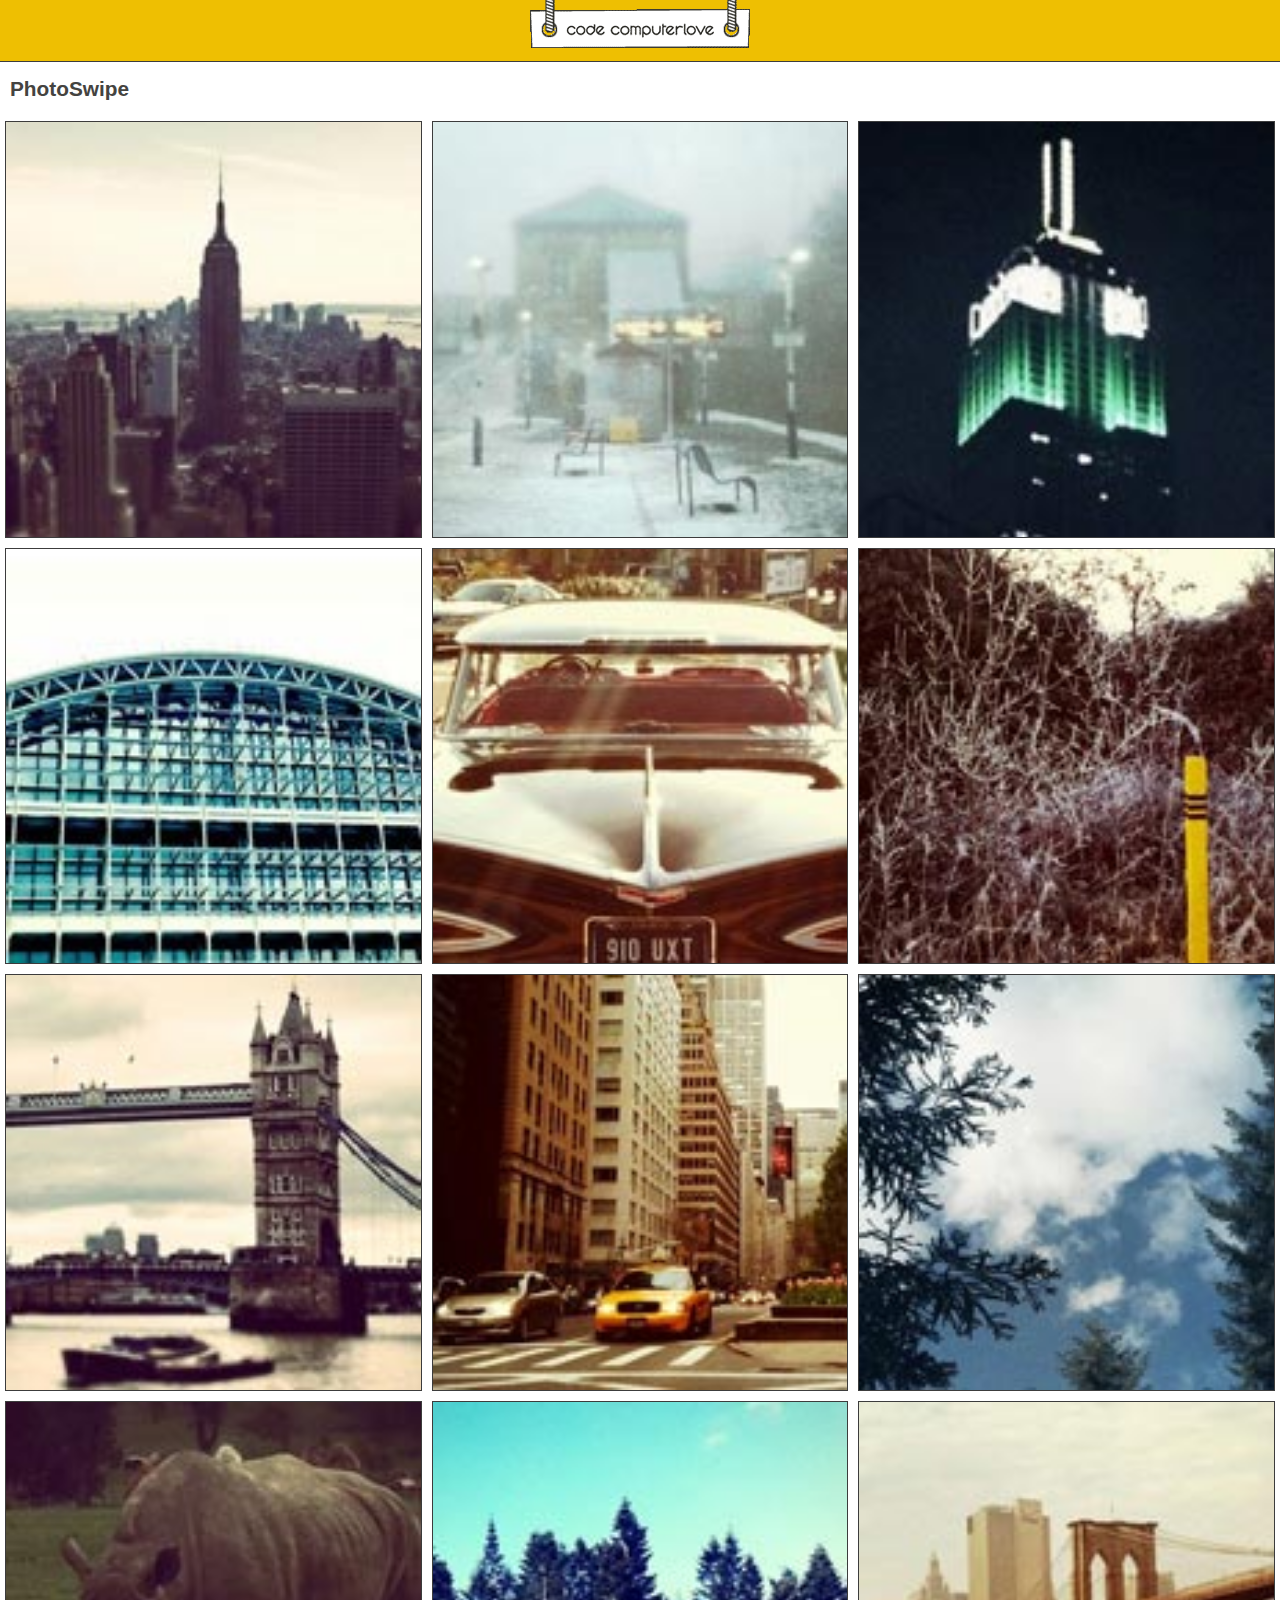
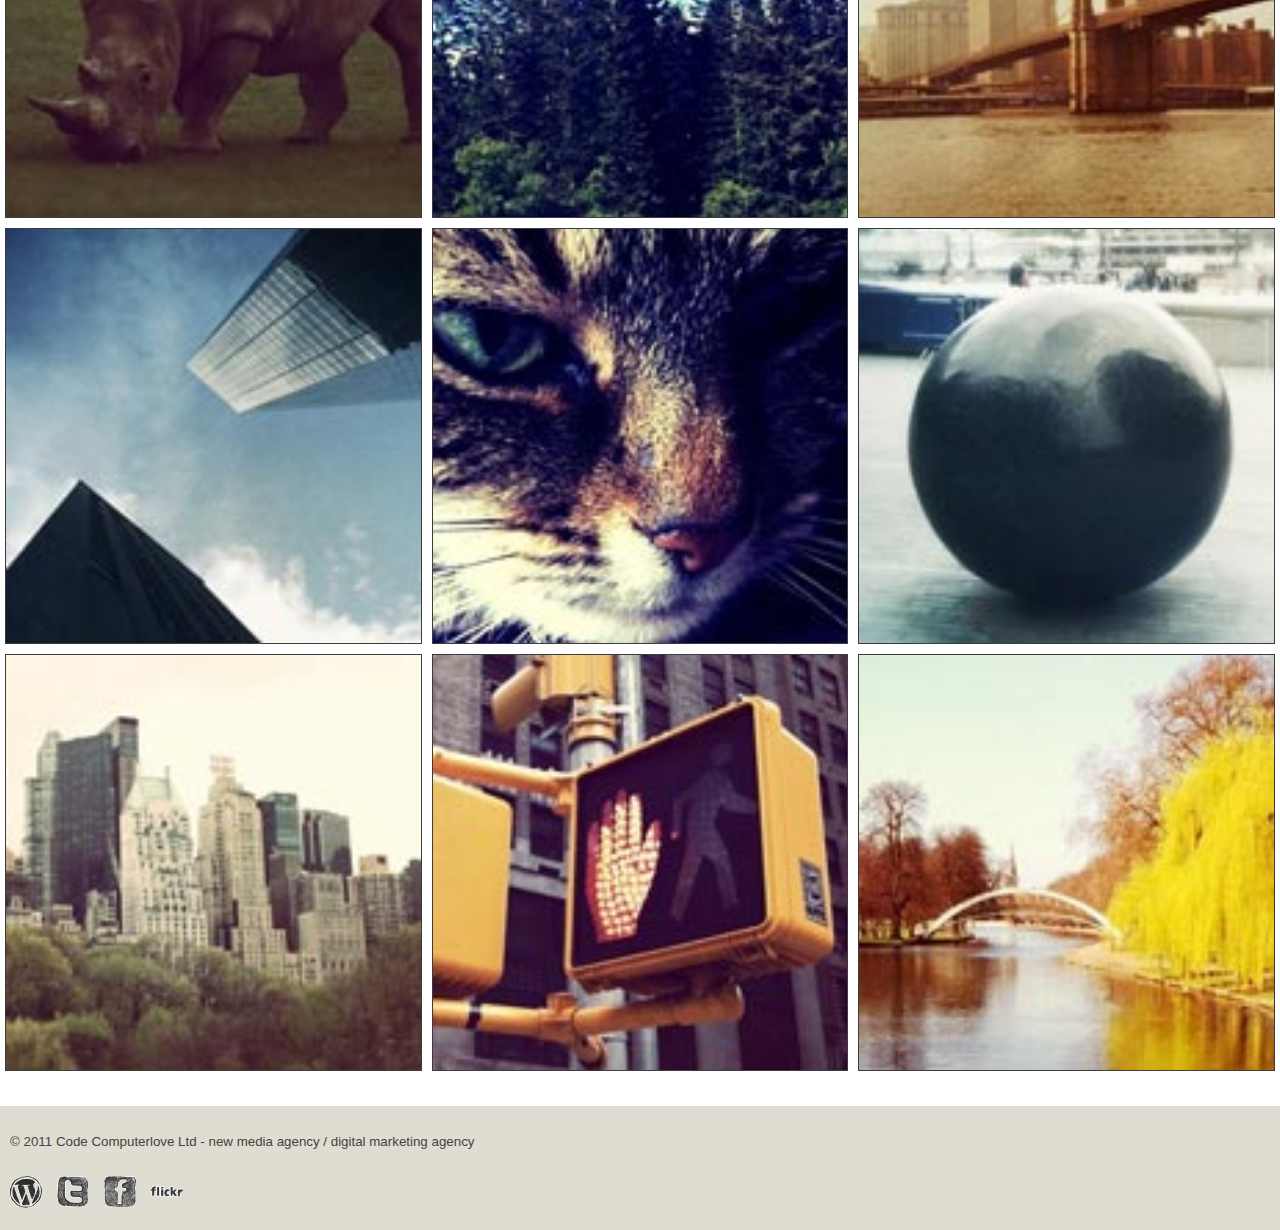
<file: widgets/code.photoswipe-3.0.5/3.0.5/examples/01-default.html>
<!DOCTYPE html>
<html>
<head>
	<title>PhotoSwipe</title>
	<meta name="author" content="Ste Brennan - Code Computerlove - http://www.codecomputerlove.com/" />
	<meta content="width=device-width, initial-scale=1.0, maximum-scale=1.0, user-scalable=0;" name="viewport" />
	<meta name="apple-mobile-web-app-capable" content="yes" />
	<link href="styles.css" type="text/css" rel="stylesheet" />
	
	<link href="../photoswipe.css" type="text/css" rel="stylesheet" />
	
	<script type="text/javascript" src="../lib/klass.min.js"></script>
	<script type="text/javascript" src="../code.photoswipe-3.0.5.min.js"></script>
	
	
	<script type="text/javascript">

		(function(window, PhotoSwipe){
		
			document.addEventListener('DOMContentLoaded', function(){
			
				var
					options = {},
					instance = PhotoSwipe.attach( window.document.querySelectorAll('#Gallery a'), options );
			
			}, false);
			
			
		}(window, window.Code.PhotoSwipe));
		
	</script>
	
</head>
<body>

<div id="Header">
	<a href="http://www.codecomputerlove.com"><img src="images/codecomputerlovelogo.gif" width="230" height="48" alt="Code Computerlove" /></a>
</div>

<div id="MainContent">

	<div class="page-content">
		<h1>PhotoSwipe</h1>
	</div>
	
	<ul id="Gallery" class="gallery">
		
		<li><a href="images/full/001.jpg"><img src="images/thumb/001.jpg" alt="Image 001" /></a></li>
		<li><a href="images/full/002.jpg"><img src="images/thumb/002.jpg" alt="Image 002" /></a></li>
		<li><a href="images/full/003.jpg"><img src="images/thumb/003.jpg" alt="Image 003" /></a></li>
		<li><a href="images/full/004.jpg"><img src="images/thumb/004.jpg" alt="Image 004" /></a></li>
		<li><a href="images/full/005.jpg"><img src="images/thumb/005.jpg" alt="Image 005" /></a></li>
		<li><a href="images/full/006.jpg"><img src="images/thumb/006.jpg" alt="Image 006" /></a></li>
		<li><a href="images/full/007.jpg"><img src="images/thumb/007.jpg" alt="Image 007" /></a></li>
		<li><a href="images/full/008.jpg"><img src="images/thumb/008.jpg" alt="Image 008" /></a></li>
		<li><a href="images/full/009.jpg"><img src="images/thumb/009.jpg" alt="Image 009" /></a></li>
		<li><a href="images/full/010.jpg"><img src="images/thumb/010.jpg" alt="Image 010" /></a></li>
		<li><a href="images/full/011.jpg"><img src="images/thumb/011.jpg" alt="Image 011" /></a></li>
		<li><a href="images/full/012.jpg"><img src="images/thumb/012.jpg" alt="Image 012" /></a></li>
		<li><a href="images/full/013.jpg"><img src="images/thumb/013.jpg" alt="Image 013" /></a></li>
		<li><a href="images/full/014.jpg"><img src="images/thumb/014.jpg" alt="Image 014" /></a></li>
		<li><a href="images/full/015.jpg"><img src="images/thumb/015.jpg" alt="Image 015" /></a></li>
		<li><a href="images/full/016.jpg"><img src="images/thumb/016.jpg" alt="Image 016" /></a></li>
		<li><a href="images/full/017.jpg"><img src="images/thumb/017.jpg" alt="Image 017" /></a></li>
		<li><a href="images/full/018.jpg"><img src="images/thumb/018.jpg" alt="Image 018" /></a></li>
		
	</ul>
	
</div>	

	
<div id="Footer">
	<p><small>&copy; 2011 Code Computerlove Ltd - new media agency / digital marketing agency</small></p>

	<div id="SocialLinks">
		<a href="http://blog.codecomputerlove.com/"><img src="images/blogicon.png" width="32" height="32" alt="Blog" /></a>
		<a href="http://www.twitter.com/computerlovers"><img src="images/twittericon.png" width="32" height="32" alt="Twitter" /></a>
		<a href="http://www.facebook.com/CodeComputerlove"><img src="images/facebookicon.png" width="32" height="32" alt="Facebook" /></a>
		<a href="http://www.flickr.com/photos/codecomputerlove"><img src="images/flickricon.png" width="32" height="32" alt="Flickr" /></a>
	</div>
	
</div>

</body>
</html>
</file>
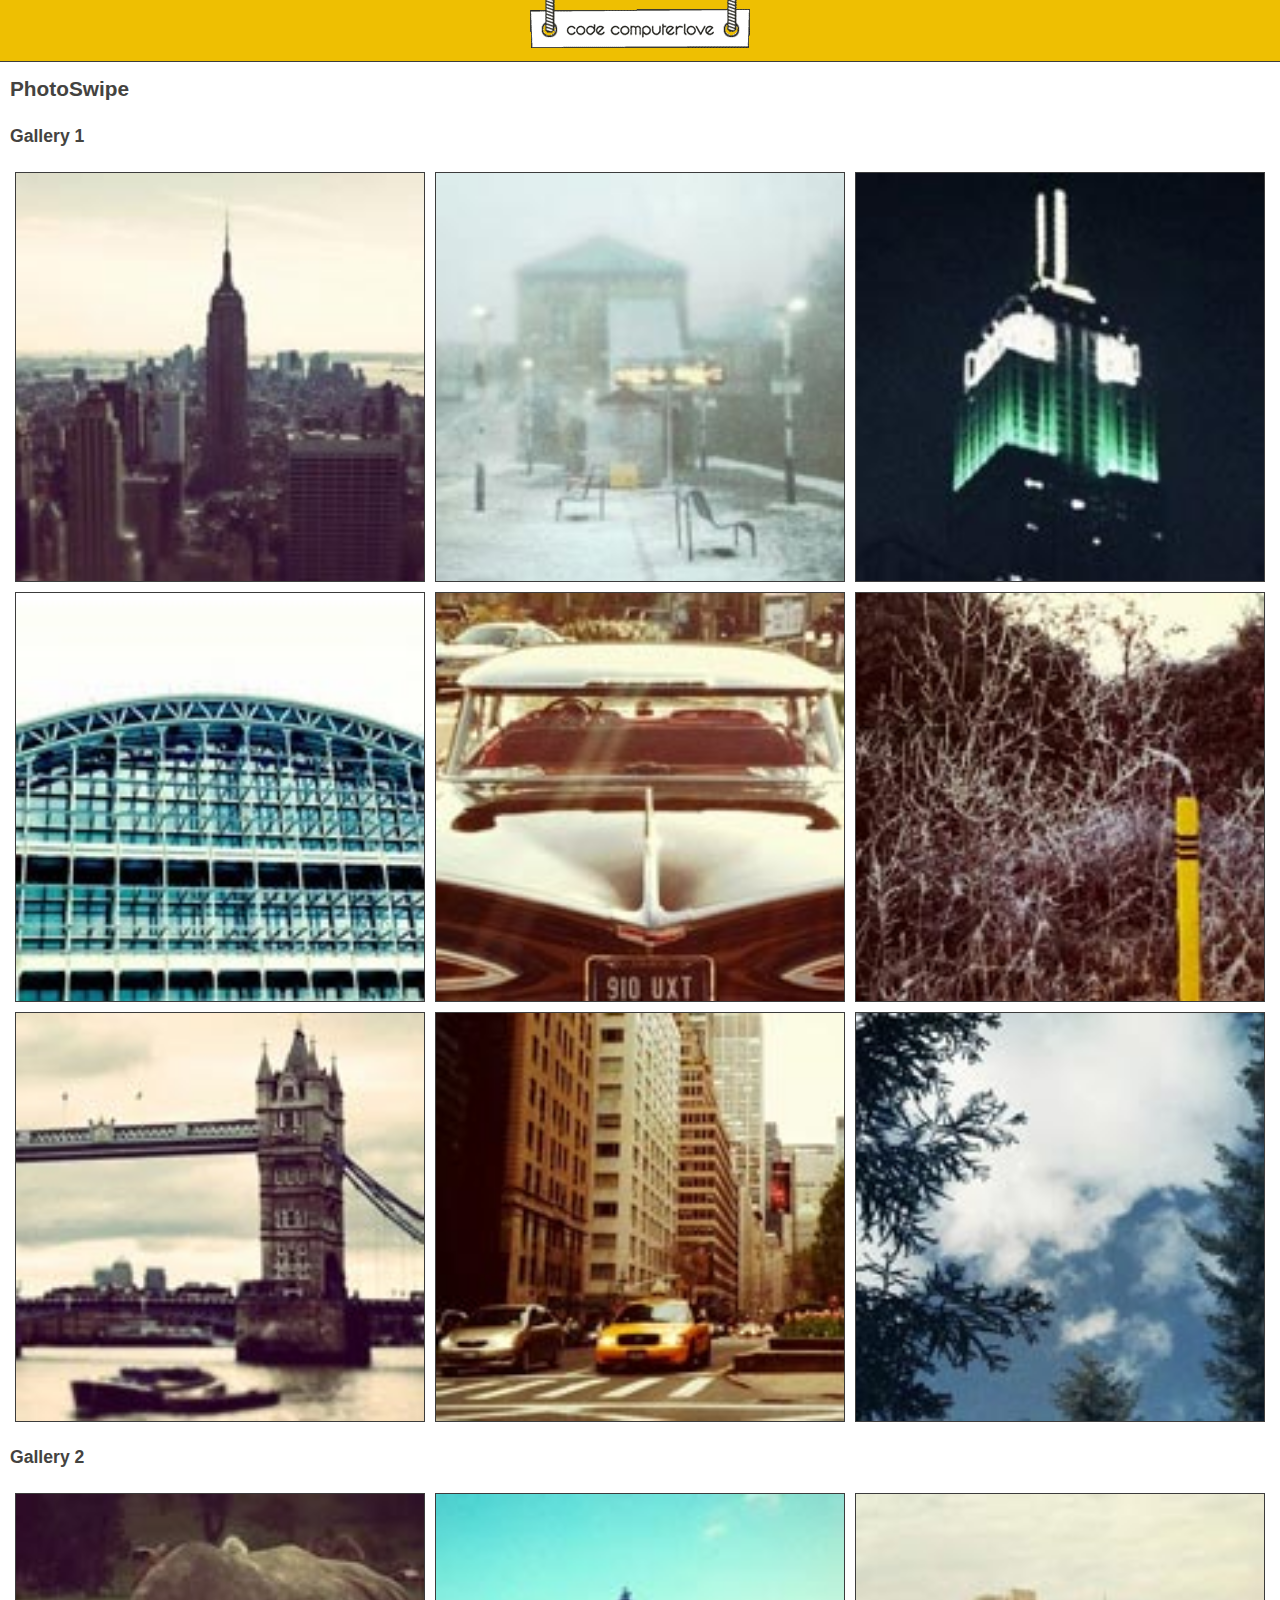
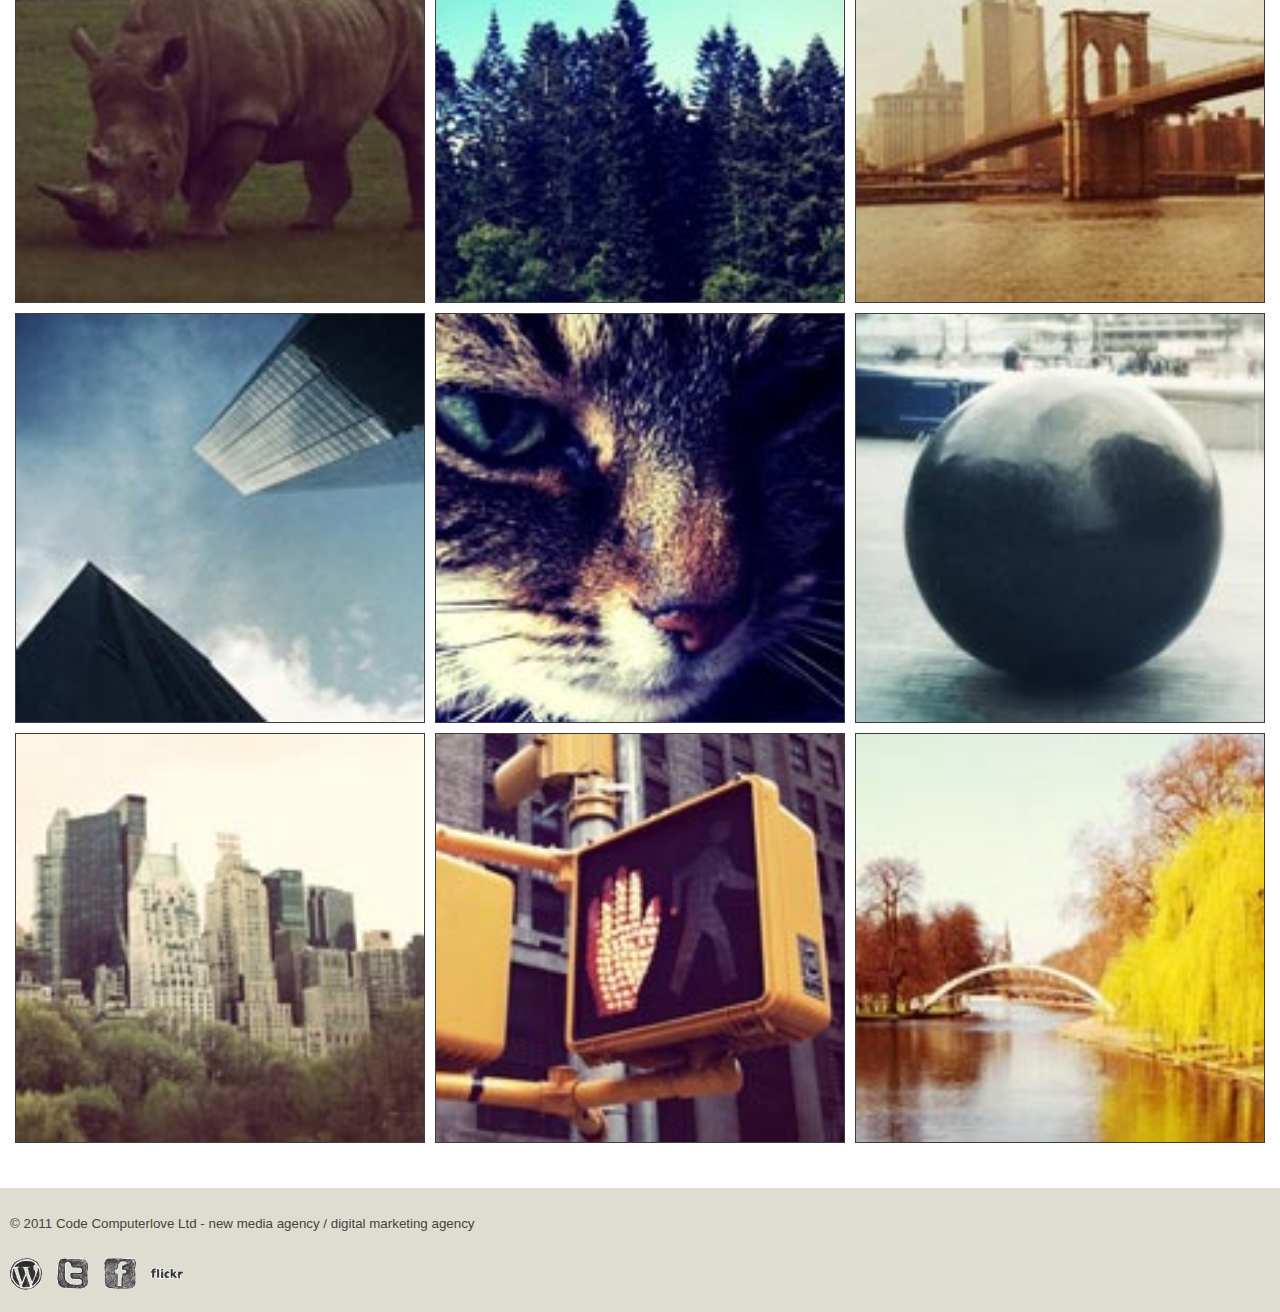
<file: widgets/code.photoswipe-3.0.5/3.0.5/examples/03-multiple-image-sets.html>
<!DOCTYPE html>
<html>
<head>
	<title>PhotoSwipe</title>
	<meta name="author" content="Ste Brennan - Code Computerlove - http://www.codecomputerlove.com/" />
	<meta content="width=device-width, initial-scale=1.0, maximum-scale=1.0, user-scalable=0;" name="viewport" />
	<meta name="apple-mobile-web-app-capable" content="yes" />
	<link href="styles.css" type="text/css" rel="stylesheet" />
	
	<link href="../photoswipe.css" type="text/css" rel="stylesheet" />
	
	<script type="text/javascript" src="../lib/klass.min.js"></script>
	<script type="text/javascript" src="../code.photoswipe-3.0.5.min.js"></script>
	
	
	<script type="text/javascript">

		(function(window, PhotoSwipe){
		
			document.addEventListener('DOMContentLoaded', function(){
			
				var
					options = {},
					gallery1Instance = PhotoSwipe.attach( window.document.querySelectorAll('#Gallery1 a'), options ),
					gallery2Instance = PhotoSwipe.attach( window.document.querySelectorAll('#Gallery2 a'), options );
			
			}, false);
			
			
		}(window, window.Code.PhotoSwipe));
		
	</script>
	
</head>
<body>

<div id="Header">
	<a href="http://www.codecomputerlove.com"><img src="images/codecomputerlovelogo.gif" width="230" height="48" alt="Code Computerlove" /></a>
</div>

<div id="MainContent">

	<div class="page-content">
		<h1>PhotoSwipe</h1>
	</div>
	
	<h2>Gallery 1<h2>
	<ul id="Gallery1" class="gallery">
		
		<li><a href="images/full/001.jpg"><img src="images/thumb/001.jpg" alt="Image 001" /></a></li>
		<li><a href="images/full/002.jpg"><img src="images/thumb/002.jpg" alt="Image 002" /></a></li>
		<li><a href="images/full/003.jpg"><img src="images/thumb/003.jpg" alt="Image 003" /></a></li>
		<li><a href="images/full/004.jpg"><img src="images/thumb/004.jpg" alt="Image 004" /></a></li>
		<li><a href="images/full/005.jpg"><img src="images/thumb/005.jpg" alt="Image 005" /></a></li>
		<li><a href="images/full/006.jpg"><img src="images/thumb/006.jpg" alt="Image 006" /></a></li>
		<li><a href="images/full/007.jpg"><img src="images/thumb/007.jpg" alt="Image 007" /></a></li>
		<li><a href="images/full/008.jpg"><img src="images/thumb/008.jpg" alt="Image 008" /></a></li>
		<li><a href="images/full/009.jpg"><img src="images/thumb/009.jpg" alt="Image 009" /></a></li>
		
	</ul>
	
	
	<h2>Gallery 2<h2>
	<ul id="Gallery2" class="gallery">
		
		<li><a href="images/full/010.jpg"><img src="images/thumb/010.jpg" alt="Image 010" /></a></li>
		<li><a href="images/full/011.jpg"><img src="images/thumb/011.jpg" alt="Image 011" /></a></li>
		<li><a href="images/full/012.jpg"><img src="images/thumb/012.jpg" alt="Image 012" /></a></li>
		<li><a href="images/full/013.jpg"><img src="images/thumb/013.jpg" alt="Image 013" /></a></li>
		<li><a href="images/full/014.jpg"><img src="images/thumb/014.jpg" alt="Image 014" /></a></li>
		<li><a href="images/full/015.jpg"><img src="images/thumb/015.jpg" alt="Image 015" /></a></li>
		<li><a href="images/full/016.jpg"><img src="images/thumb/016.jpg" alt="Image 016" /></a></li>
		<li><a href="images/full/017.jpg"><img src="images/thumb/017.jpg" alt="Image 017" /></a></li>
		<li><a href="images/full/018.jpg"><img src="images/thumb/018.jpg" alt="Image 018" /></a></li>
		
	</ul>
	
</div>	

	
<div id="Footer">
	<p><small>&copy; 2011 Code Computerlove Ltd - new media agency / digital marketing agency</small></p>

	<div id="SocialLinks">
		<a href="http://blog.codecomputerlove.com/"><img src="images/blogicon.png" width="32" height="32" alt="Blog" /></a>
		<a href="http://www.twitter.com/computerlovers"><img src="images/twittericon.png" width="32" height="32" alt="Twitter" /></a>
		<a href="http://www.facebook.com/CodeComputerlove"><img src="images/facebookicon.png" width="32" height="32" alt="Facebook" /></a>
		<a href="http://www.flickr.com/photos/codecomputerlove"><img src="images/flickricon.png" width="32" height="32" alt="Flickr" /></a>
	</div>
	
</div>

</body>
</html>
</file>
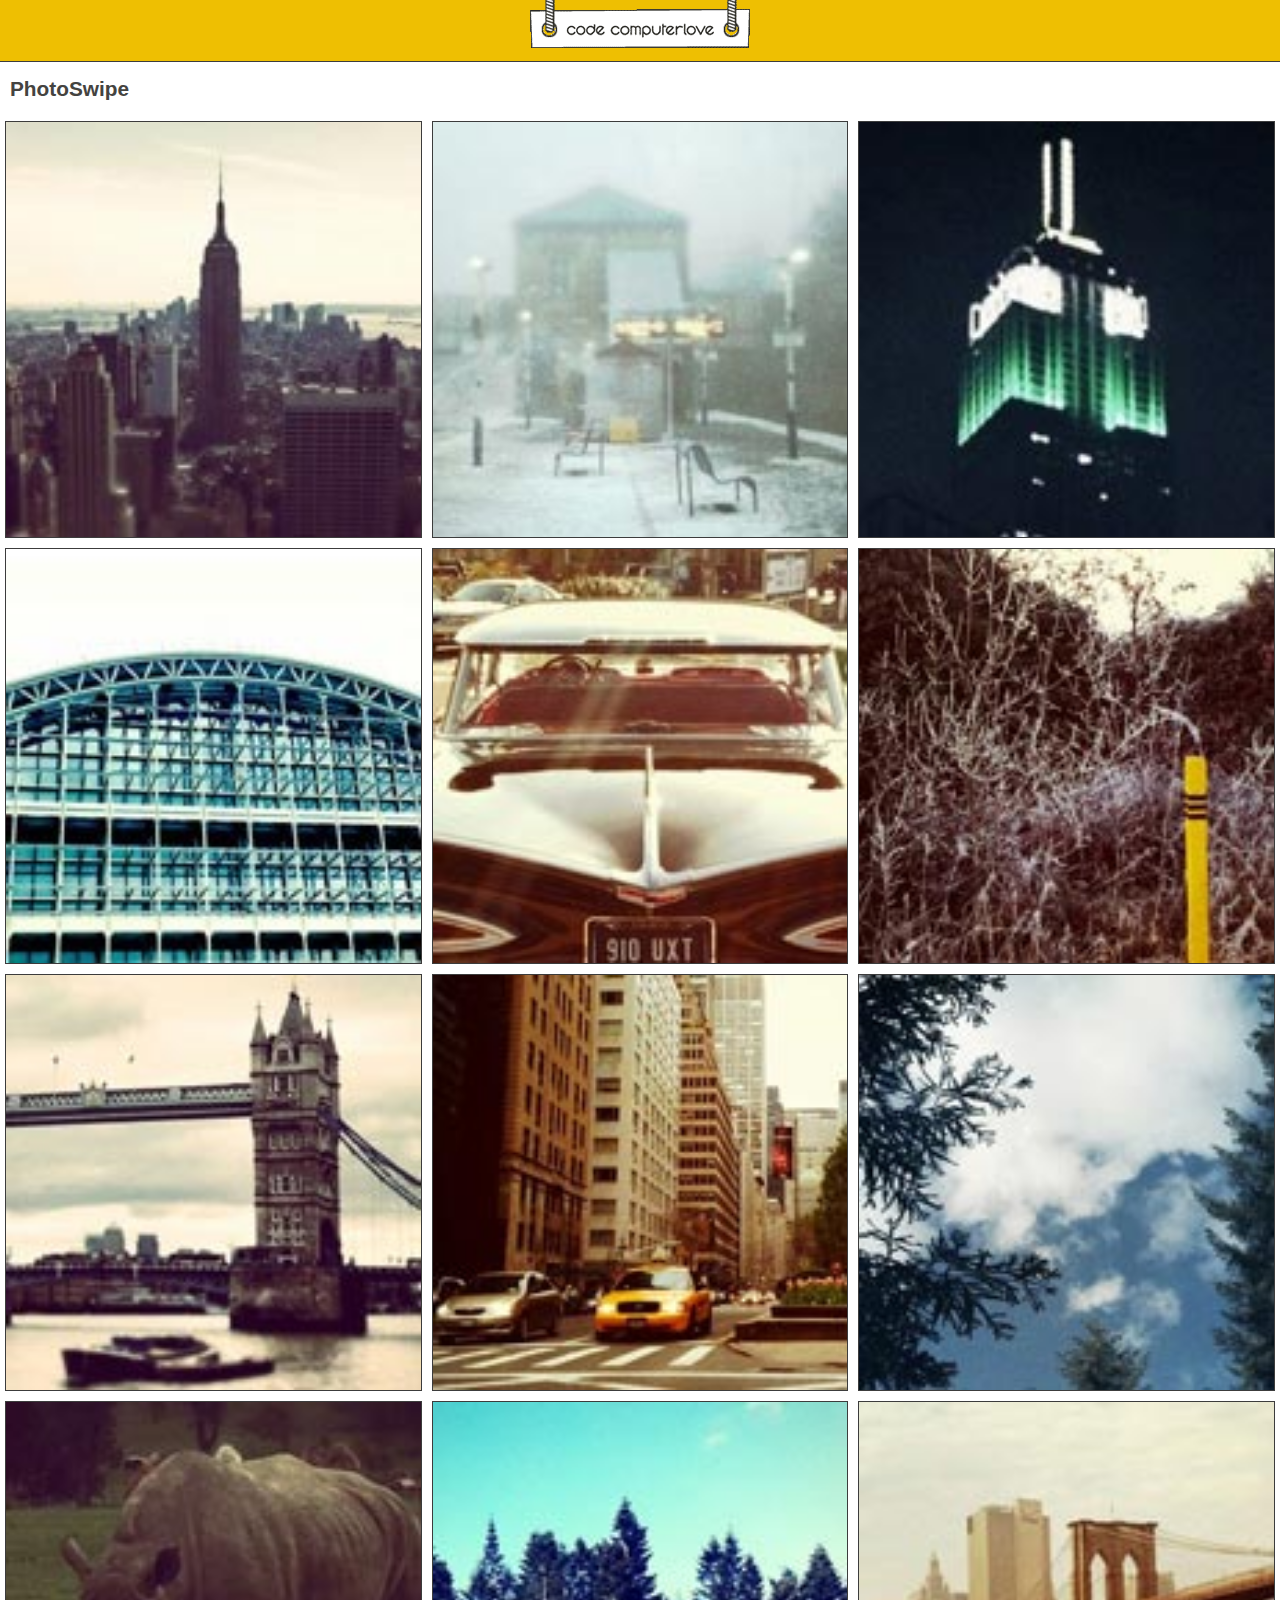
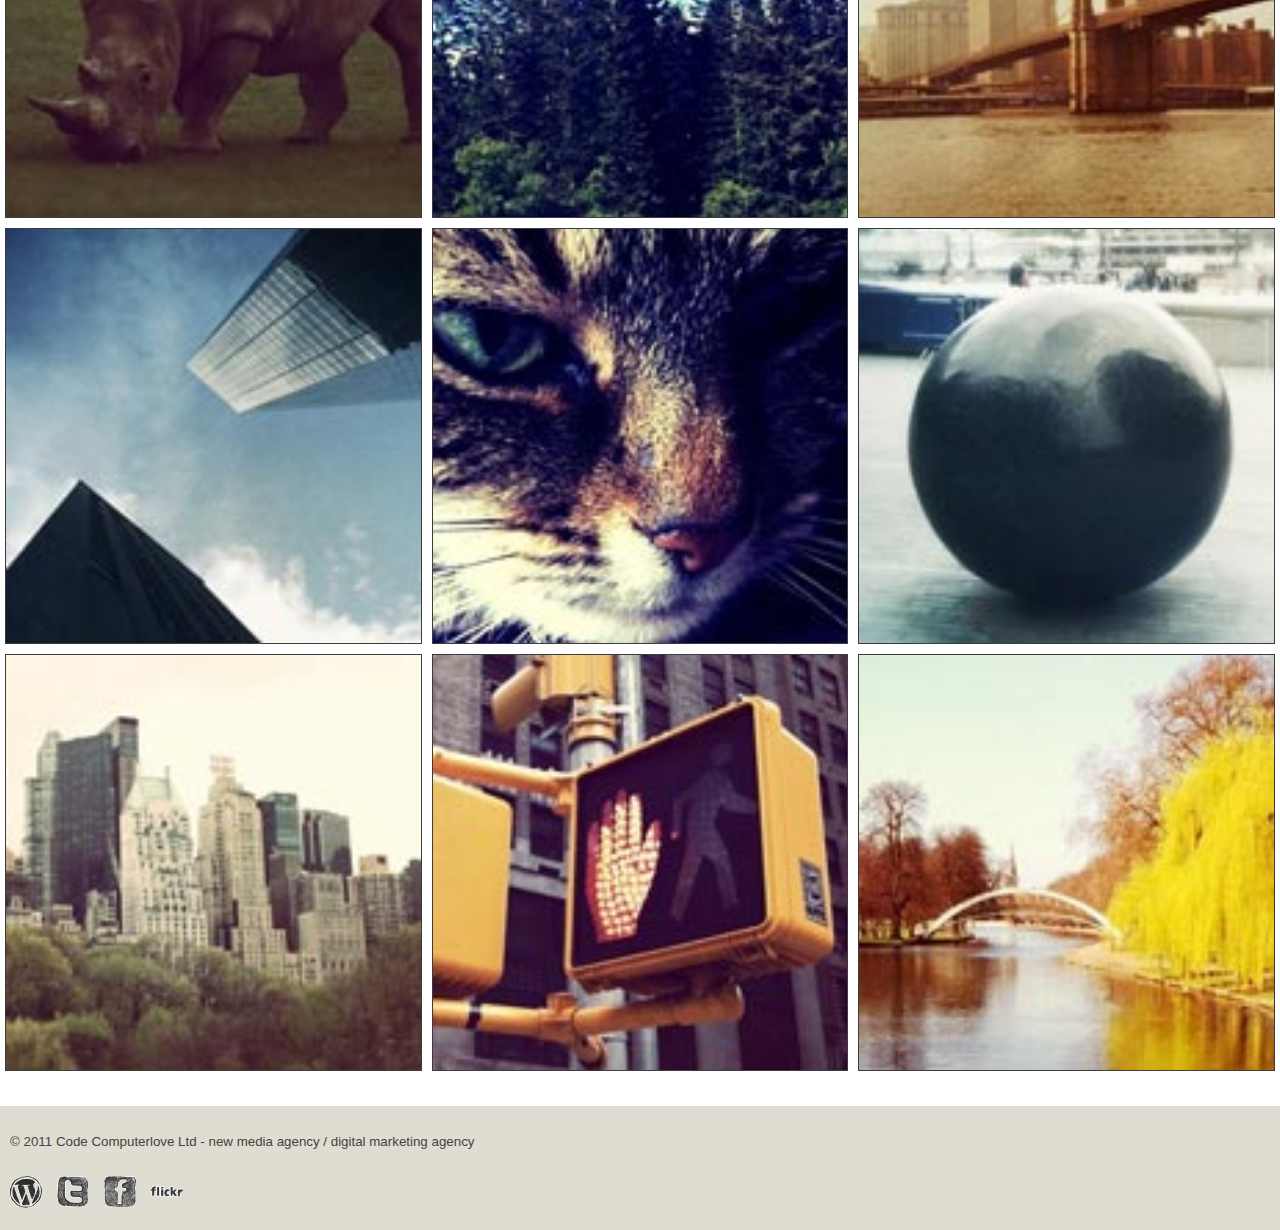
<file: widgets/code.photoswipe-3.0.5/3.0.5/examples/06-events.html>
<!DOCTYPE html>
<html>
<head>
	<title>PhotoSwipe</title>
	<meta name="author" content="Ste Brennan - Code Computerlove - http://www.codecomputerlove.com/" />
	<meta content="width=device-width, initial-scale=1.0, maximum-scale=1.0, user-scalable=0;" name="viewport" />
	<meta name="apple-mobile-web-app-capable" content="yes" />
	
	<link href="styles.css" type="text/css" rel="stylesheet" />
	
	<link href="../photoswipe.css" type="text/css" rel="stylesheet" />
	
	<script type="text/javascript" src="../lib/klass.min.js"></script>
	<script type="text/javascript" src="../code.photoswipe-3.0.5.min.js"></script>
	
	
	<script type="text/javascript">

		(function(window, PhotoSwipe){
		
			document.addEventListener('DOMContentLoaded', function(){
			
				var
					options = {},
					instance = PhotoSwipe.attach( window.document.querySelectorAll('#Gallery a'), options );
					
					
					// onBeforeShow
					instance.addEventHandler(PhotoSwipe.EventTypes.onBeforeShow, function(e){
						console.log('onBeforeShow');
					});
					
					// onShow
					instance.addEventHandler(PhotoSwipe.EventTypes.onShow, function(e){
						console.log('onShow');
					});
					
					// onBeforeHide
					instance.addEventHandler(PhotoSwipe.EventTypes.onBeforeHide, function(e){
						console.log('onBeforeHide');
					});
					
					// onHide
					instance.addEventHandler(PhotoSwipe.EventTypes.onHide, function(e){
						console.log('onHide');
					});
					
					// onDisplayImage
					instance.addEventHandler(PhotoSwipe.EventTypes.onDisplayImage, function(e){
						console.log('onDisplayImage{');
						console.log('onDisplayImage - e.action = ' + e.action);
						console.log('onDisplayImage - e.index = ' + e.index);
						console.log(instance.getCurrentImage());
						console.log('onDisplayImage}');
					});
					
					// onResetPosition
					instance.addEventHandler(PhotoSwipe.EventTypes.onResetPosition, function(e){
						console.log('onResetPosition');
					});
					
					// onSlideshowStart
					instance.addEventHandler(PhotoSwipe.EventTypes.onSlideshowStart, function(e){
						console.log('onSlideshowStart');
					});
					
					// onSlideshowStop
					instance.addEventHandler(PhotoSwipe.EventTypes.onSlideshowStop, function(e){
						console.log('onSlideshowStop');
					});
					
					// onTouch
					instance.addEventHandler(PhotoSwipe.EventTypes.onTouch, function(e){
						console.log('onTouch{');
						console.log('onTouch - e.action = ' + e.action);
						console.log('onTouch - e.point = ');
						console.log(e.point);
						console.log('onTouch}');
					});
					
					// onBeforeCaptionAndToolbarShow
					instance.addEventHandler(PhotoSwipe.EventTypes.onBeforeCaptionAndToolbarShow, function(e){
						console.log('onBeforeCaptionAndToolbarShow');
					});
					
					// onCaptionAndToolbarShow
					instance.addEventHandler(PhotoSwipe.EventTypes.onCaptionAndToolbarShow, function(e){
						console.log('onCaptionAndToolbarShow');
					});
					
					// onBeforeCaptionAndToolbarHide
					instance.addEventHandler(PhotoSwipe.EventTypes.onBeforeCaptionAndToolbarHide, function(e){
						console.log('onBeforeCaptionAndToolbarHide');
					});
					
					// onCaptionAndToolbarHide
					instance.addEventHandler(PhotoSwipe.EventTypes.onCaptionAndToolbarHide, function(e){
						console.log('onCaptionAndToolbarHide');
					});
					
					// onToolbarTap
					instance.addEventHandler(PhotoSwipe.EventTypes.onToolbarTap, function(e){
						console.log('onToolbarTap');
						console.log(e);
					});
					
					// onBeforeZoomPanRotateShow
					instance.addEventHandler(PhotoSwipe.EventTypes.onBeforeZoomPanRotateShow, function(e){
						console.log('onBeforeZoomPanRotateShow');
					});
					
					// onZoomPanRotateShow
					instance.addEventHandler(PhotoSwipe.EventTypes.onZoomPanRotateShow, function(e){
						console.log('onZoomPanRotateShow');
					});
					
					// onBeforeZoomPanRotateHide
					instance.addEventHandler(PhotoSwipe.EventTypes.onBeforeZoomPanRotateHide, function(e){
						console.log('onBeforeZoomPanRotateHide');
					});
					
					// onZoomPanRotateHide
					instance.addEventHandler(PhotoSwipe.EventTypes.onZoomPanRotateHide, function(e){
						console.log('onZoomPanRotateHide');
					});
					
					// onZoomPanRotateTransform
					instance.addEventHandler(PhotoSwipe.EventTypes.onZoomPanRotateTransform, function(e){
						console.log('onZoomPanRotateTransform');
						console.log(e);
					});
					
			}, false);
			
			
		}(window, window.Code.PhotoSwipe));
		
	</script>
	
</head>
<body>

<div id="Header">
	<a href="http://www.codecomputerlove.com"><img src="images/codecomputerlovelogo.gif" width="230" height="48" alt="Code Computerlove" /></a>
</div>

<div id="MainContent">

	<div class="page-content">
		<h1>PhotoSwipe</h1>
	</div>
	
	<ul id="Gallery" class="gallery">
		
		<li><a href="images/full/001.jpg"><img src="images/thumb/001.jpg" alt="Image 001" /></a></li>
		<li><a href="images/full/002.jpg"><img src="images/thumb/002.jpg" alt="Image 002" /></a></li>
		<li><a href="images/full/003.jpg"><img src="images/thumb/003.jpg" alt="Image 003" /></a></li>
		<li><a href="images/full/004.jpg"><img src="images/thumb/004.jpg" alt="Image 004" /></a></li>
		<li><a href="images/full/005.jpg"><img src="images/thumb/005.jpg" alt="Image 005" /></a></li>
		<li><a href="images/full/006.jpg"><img src="images/thumb/006.jpg" alt="Image 006" /></a></li>
		<li><a href="images/full/007.jpg"><img src="images/thumb/007.jpg" alt="Image 007" /></a></li>
		<li><a href="images/full/008.jpg"><img src="images/thumb/008.jpg" alt="Image 008" /></a></li>
		<li><a href="images/full/009.jpg"><img src="images/thumb/009.jpg" alt="Image 009" /></a></li>
		<li><a href="images/full/010.jpg"><img src="images/thumb/010.jpg" alt="Image 010" /></a></li>
		<li><a href="images/full/011.jpg"><img src="images/thumb/011.jpg" alt="Image 011" /></a></li>
		<li><a href="images/full/012.jpg"><img src="images/thumb/012.jpg" alt="Image 012" /></a></li>
		<li><a href="images/full/013.jpg"><img src="images/thumb/013.jpg" alt="Image 013" /></a></li>
		<li><a href="images/full/014.jpg"><img src="images/thumb/014.jpg" alt="Image 014" /></a></li>
		<li><a href="images/full/015.jpg"><img src="images/thumb/015.jpg" alt="Image 015" /></a></li>
		<li><a href="images/full/016.jpg"><img src="images/thumb/016.jpg" alt="Image 016" /></a></li>
		<li><a href="images/full/017.jpg"><img src="images/thumb/017.jpg" alt="Image 017" /></a></li>
		<li><a href="images/full/018.jpg"><img src="images/thumb/018.jpg" alt="Image 018" /></a></li>
		
	</ul>
	
</div>	

	
<div id="Footer">
	<p><small>&copy; 2011 Code Computerlove Ltd - new media agency / digital marketing agency</small></p>

	<div id="SocialLinks">
		<a href="http://blog.codecomputerlove.com/"><img src="images/blogicon.png" width="32" height="32" alt="Blog" /></a>
		<a href="http://www.twitter.com/computerlovers"><img src="images/twittericon.png" width="32" height="32" alt="Twitter" /></a>
		<a href="http://www.facebook.com/CodeComputerlove"><img src="images/facebookicon.png" width="32" height="32" alt="Facebook" /></a>
		<a href="http://www.flickr.com/photos/codecomputerlove"><img src="images/flickricon.png" width="32" height="32" alt="Flickr" /></a>
	</div>
	
</div>

</body>
</html>
</file>
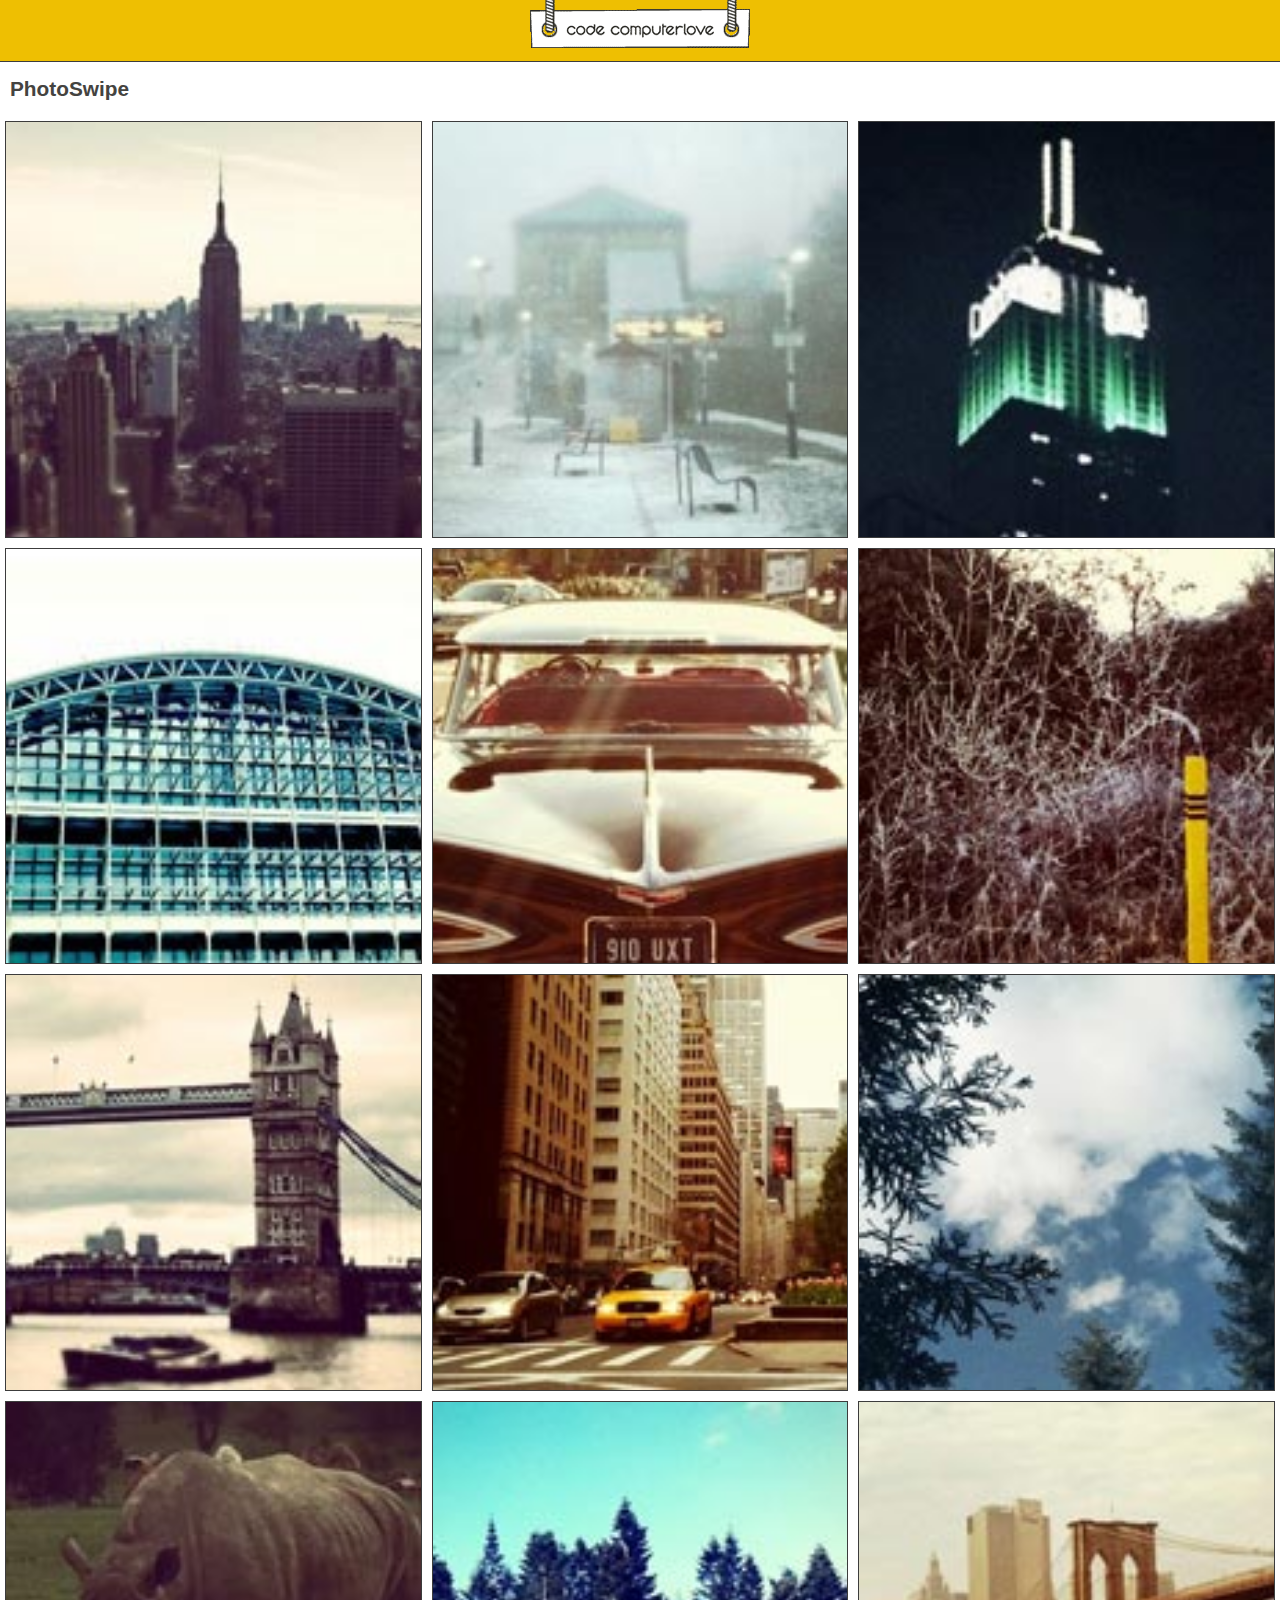
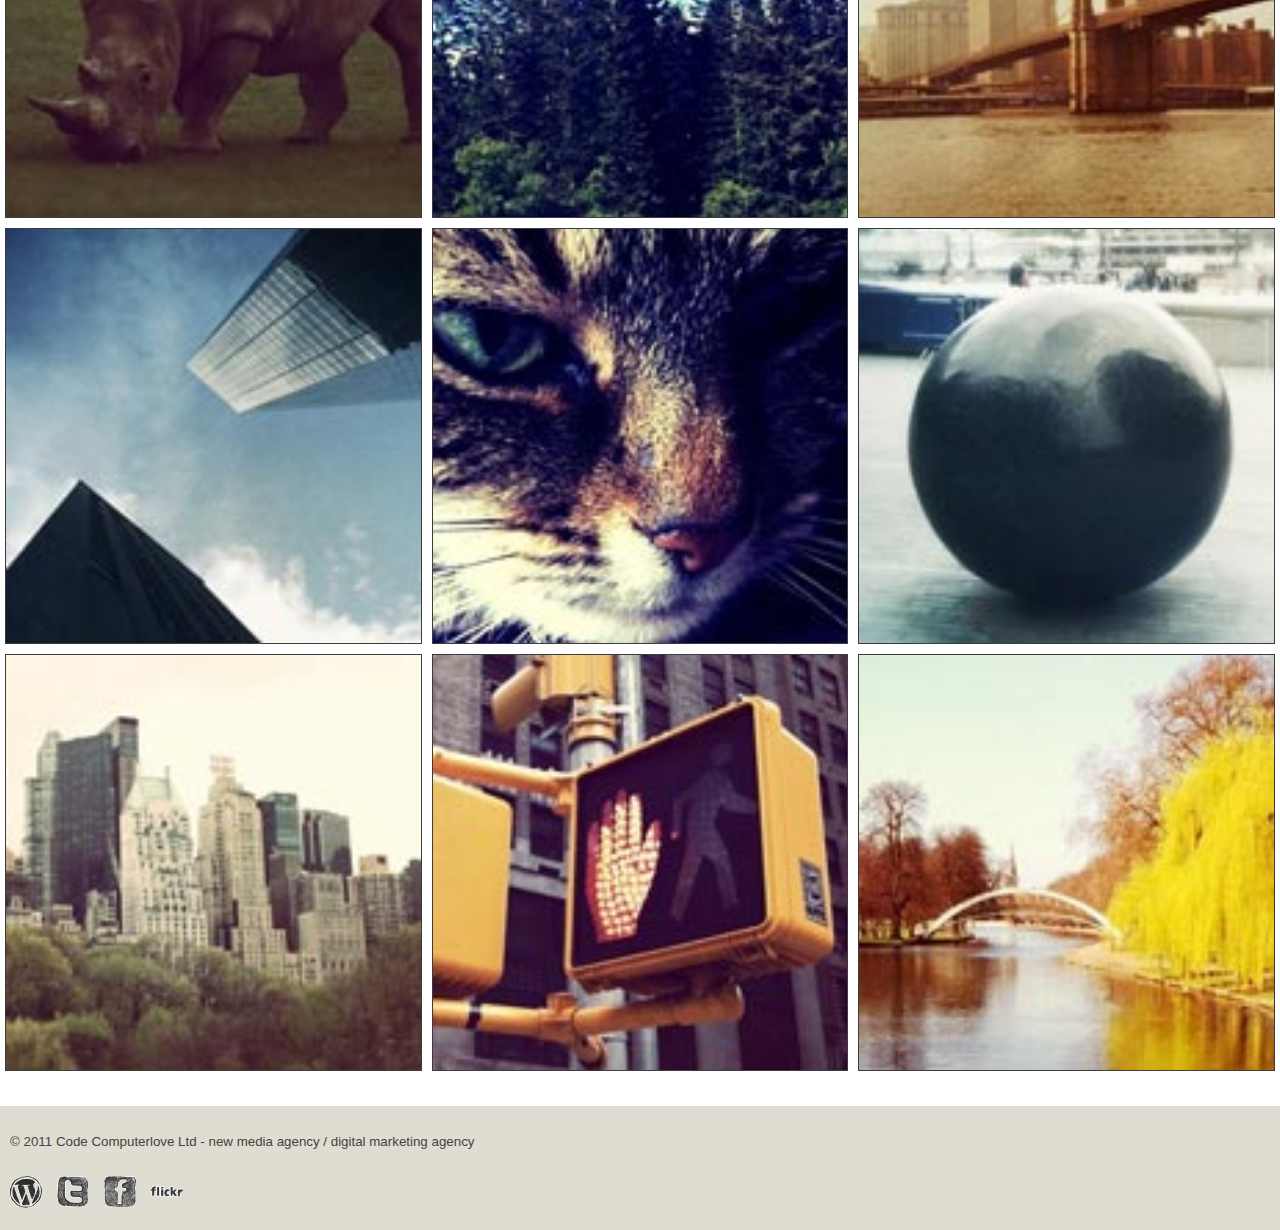
<file: widgets/code.photoswipe-3.0.5/3.0.5/examples/07-custom-toolbar.html>
<!DOCTYPE html>
<html>
<head>
	<title>PhotoSwipe</title>
	<meta name="author" content="Ste Brennan - Code Computerlove - http://www.codecomputerlove.com/" />
	<meta content="width=device-width, initial-scale=1.0, maximum-scale=1.0, user-scalable=0;" name="viewport" />
	<meta name="apple-mobile-web-app-capable" content="yes" />
	
	<link href="styles.css" type="text/css" rel="stylesheet" />
	
	<link href="../photoswipe.css" type="text/css" rel="stylesheet" />
	
	<script type="text/javascript" src="../lib/klass.min.js"></script>
	<script type="text/javascript" src="../code.photoswipe-3.0.5.min.js"></script>
	
	
	<script type="text/javascript">

		(function(window, Util, PhotoSwipe){
		
			document.addEventListener('DOMContentLoaded', function(){
			
				var
					sayHiEl,
					sayHiClickHandler = function(e){
						alert('Hi!');
					}
					options = {
					
						getToolbar: function(){
							return '<div class="ps-toolbar-close" style="padding-top: 12px;">Close</div><div class="ps-toolbar-play" style="padding-top: 12px;">Play</div><div class="ps-toolbar-previous" style="padding-top: 12px;">Previous</div><div class="ps-toolbar-next" style="padding-top: 12px;">Next</div><div class="say-hi" style="padding-top: 12px;">Say Hi!</div>';
							// NB. Calling PhotoSwipe.Toolbar.getToolbar() wil return the default toolbar HTML
						}
					
					},
					instance = PhotoSwipe.attach( window.document.querySelectorAll('#Gallery a'), options );
					
					// onShow - store a reference to our "say hi" button
					instance.addEventHandler(PhotoSwipe.EventTypes.onShow, function(e){
						sayHiEl = window.document.querySelectorAll('.say-hi')[0];
					});
					
					// onToolbarTap - listen out for when the toolbar is tapped
					instance.addEventHandler(PhotoSwipe.EventTypes.onToolbarTap, function(e){
						if (e.toolbarAction === PhotoSwipe.Toolbar.ToolbarAction.none){
							if (e.tapTarget === sayHiEl || Util.DOM.isChildOf(e.tapTarget, sayHiEl)){
								alert('hi!');
							}
						}
					});
					
					// onBeforeHide - clean up
					instance.addEventHandler(PhotoSwipe.EventTypes.onBeforeHide, function(e){
						sayHiEl = null;
					});
					
					
			}, false);
			
			
		}(window, window.Code.Util, window.Code.PhotoSwipe));
		
	</script>
	
</head>
<body>

<div id="Header">
	<a href="http://www.codecomputerlove.com"><img src="images/codecomputerlovelogo.gif" width="230" height="48" alt="Code Computerlove" /></a>
</div>

<div id="MainContent">

	<div class="page-content">
		<h1>PhotoSwipe</h1>
	</div>
	
	<ul id="Gallery" class="gallery">
		
		<li><a href="images/full/001.jpg"><img src="images/thumb/001.jpg" alt="Image 001" /></a></li>
		<li><a href="images/full/002.jpg"><img src="images/thumb/002.jpg" alt="Image 002" /></a></li>
		<li><a href="images/full/003.jpg"><img src="images/thumb/003.jpg" alt="Image 003" /></a></li>
		<li><a href="images/full/004.jpg"><img src="images/thumb/004.jpg" alt="Image 004" /></a></li>
		<li><a href="images/full/005.jpg"><img src="images/thumb/005.jpg" alt="Image 005" /></a></li>
		<li><a href="images/full/006.jpg"><img src="images/thumb/006.jpg" alt="Image 006" /></a></li>
		<li><a href="images/full/007.jpg"><img src="images/thumb/007.jpg" alt="Image 007" /></a></li>
		<li><a href="images/full/008.jpg"><img src="images/thumb/008.jpg" alt="Image 008" /></a></li>
		<li><a href="images/full/009.jpg"><img src="images/thumb/009.jpg" alt="Image 009" /></a></li>
		<li><a href="images/full/010.jpg"><img src="images/thumb/010.jpg" alt="Image 010" /></a></li>
		<li><a href="images/full/011.jpg"><img src="images/thumb/011.jpg" alt="Image 011" /></a></li>
		<li><a href="images/full/012.jpg"><img src="images/thumb/012.jpg" alt="Image 012" /></a></li>
		<li><a href="images/full/013.jpg"><img src="images/thumb/013.jpg" alt="Image 013" /></a></li>
		<li><a href="images/full/014.jpg"><img src="images/thumb/014.jpg" alt="Image 014" /></a></li>
		<li><a href="images/full/015.jpg"><img src="images/thumb/015.jpg" alt="Image 015" /></a></li>
		<li><a href="images/full/016.jpg"><img src="images/thumb/016.jpg" alt="Image 016" /></a></li>
		<li><a href="images/full/017.jpg"><img src="images/thumb/017.jpg" alt="Image 017" /></a></li>
		<li><a href="images/full/018.jpg"><img src="images/thumb/018.jpg" alt="Image 018" /></a></li>
		
	</ul>
	
</div>	

	
<div id="Footer">
	<p><small>&copy; 2011 Code Computerlove Ltd - new media agency / digital marketing agency</small></p>

	<div id="SocialLinks">
		<a href="http://blog.codecomputerlove.com/"><img src="images/blogicon.png" width="32" height="32" alt="Blog" /></a>
		<a href="http://www.twitter.com/computerlovers"><img src="images/twittericon.png" width="32" height="32" alt="Twitter" /></a>
		<a href="http://www.facebook.com/CodeComputerlove"><img src="images/facebookicon.png" width="32" height="32" alt="Facebook" /></a>
		<a href="http://www.flickr.com/photos/codecomputerlove"><img src="images/flickricon.png" width="32" height="32" alt="Flickr" /></a>
	</div>
	
</div>

</body>
</html>
</file>
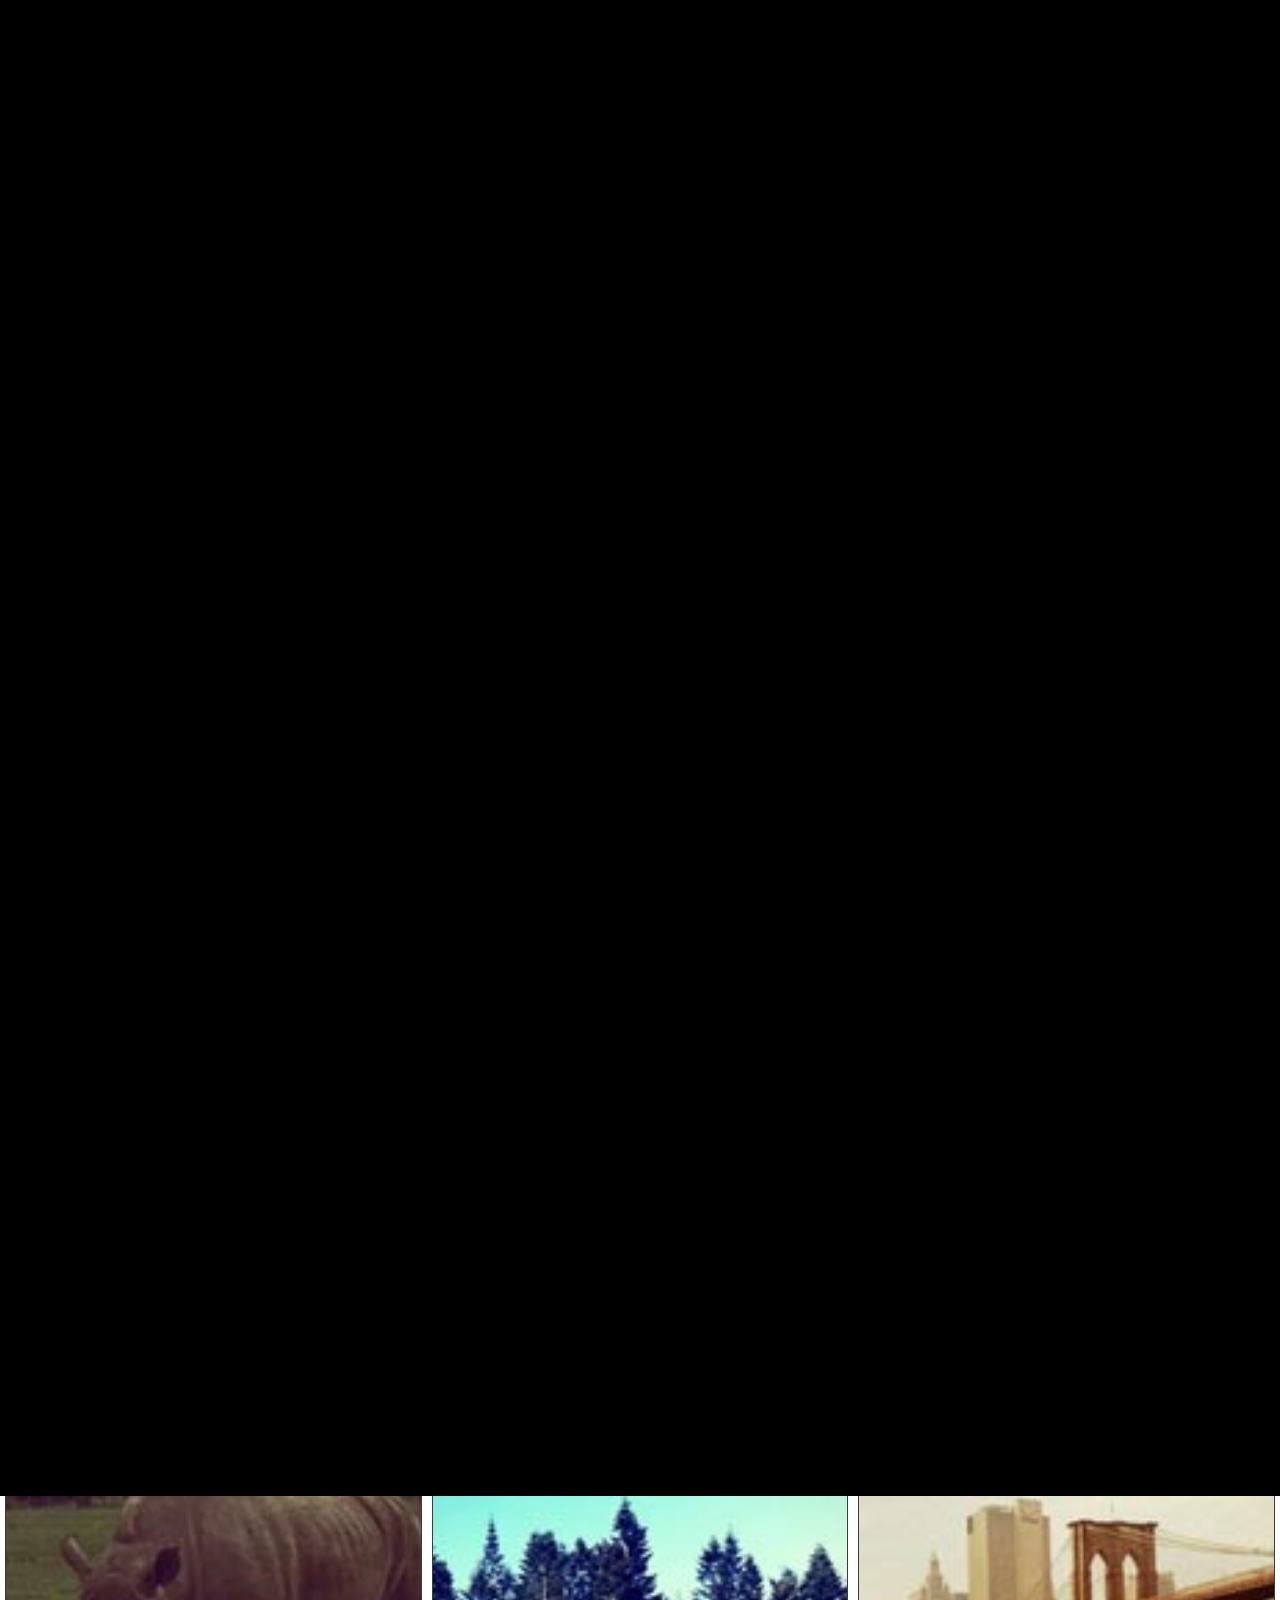
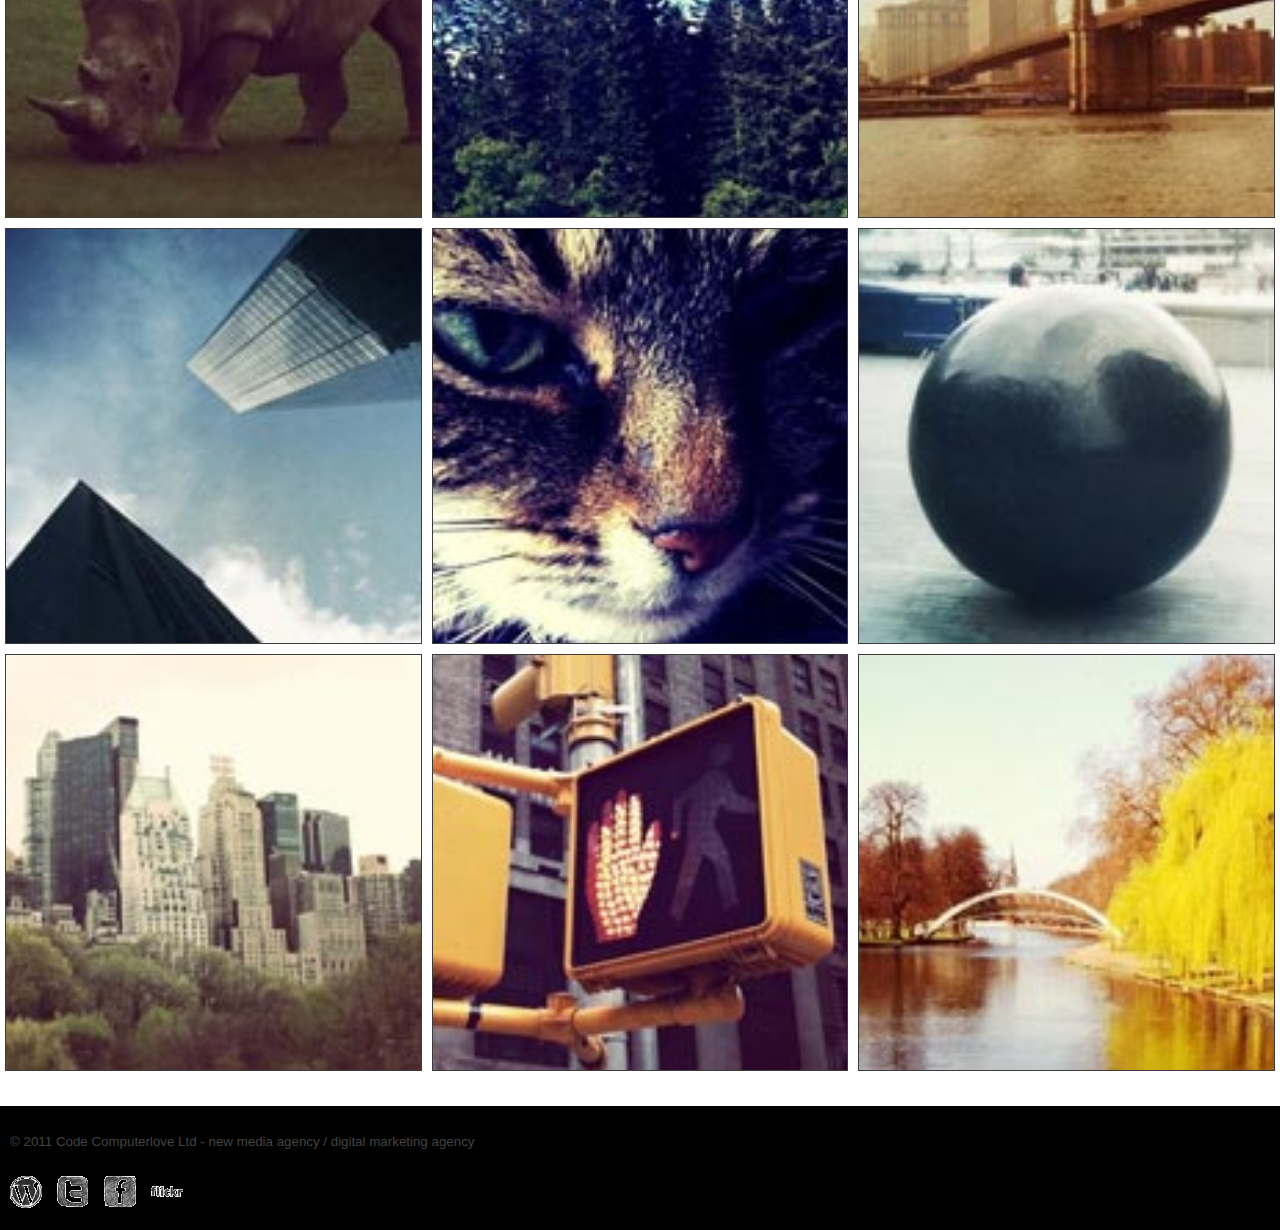
<file: widgets/code.photoswipe-3.0.5/3.0.5/examples/08-exclusive-mode.html>
<!DOCTYPE html>
<html>
<head>
	<title>PhotoSwipe</title>
	<meta name="author" content="Ste Brennan - Code Computerlove - http://www.codecomputerlove.com/" />
	<meta content="width=device-width, initial-scale=1.0, maximum-scale=1.0, user-scalable=0;" name="viewport" />
	<meta name="apple-mobile-web-app-capable" content="yes" />
	
	<link href="styles.css" type="text/css" rel="stylesheet" />
	
	<link href="../photoswipe.css" type="text/css" rel="stylesheet" />
	
	<script type="text/javascript" src="../lib/klass.min.js"></script>
	<script type="text/javascript" src="../code.photoswipe-3.0.5.min.js"></script>
	
	
	<script type="text/javascript">

		(function(window, PhotoSwipe){
		
			document.addEventListener('DOMContentLoaded', function(){
			
				var
					options = {
						preventHide: true
					},
					instance = PhotoSwipe.attach( window.document.querySelectorAll('#Gallery a'), options );
					
					instance.show(0);
					
			}, false);
			
			
		}(window, window.Code.PhotoSwipe));
		
	</script>
	
</head>
<body>

<div id="Header">
	<a href="http://www.codecomputerlove.com"><img src="images/codecomputerlovelogo.gif" width="230" height="48" alt="Code Computerlove" /></a>
</div>

<div id="MainContent">

	<div class="page-content">
		<h1>PhotoSwipe</h1>
	</div>
	
	<ul id="Gallery" class="gallery">
		
		<li><a href="images/full/001.jpg"><img src="images/thumb/001.jpg" alt="Image 001" /></a></li>
		<li><a href="images/full/002.jpg"><img src="images/thumb/002.jpg" alt="Image 002" /></a></li>
		<li><a href="images/full/003.jpg"><img src="images/thumb/003.jpg" alt="Image 003" /></a></li>
		<li><a href="images/full/004.jpg"><img src="images/thumb/004.jpg" alt="Image 004" /></a></li>
		<li><a href="images/full/005.jpg"><img src="images/thumb/005.jpg" alt="Image 005" /></a></li>
		<li><a href="images/full/006.jpg"><img src="images/thumb/006.jpg" alt="Image 006" /></a></li>
		<li><a href="images/full/007.jpg"><img src="images/thumb/007.jpg" alt="Image 007" /></a></li>
		<li><a href="images/full/008.jpg"><img src="images/thumb/008.jpg" alt="Image 008" /></a></li>
		<li><a href="images/full/009.jpg"><img src="images/thumb/009.jpg" alt="Image 009" /></a></li>
		<li><a href="images/full/010.jpg"><img src="images/thumb/010.jpg" alt="Image 010" /></a></li>
		<li><a href="images/full/011.jpg"><img src="images/thumb/011.jpg" alt="Image 011" /></a></li>
		<li><a href="images/full/012.jpg"><img src="images/thumb/012.jpg" alt="Image 012" /></a></li>
		<li><a href="images/full/013.jpg"><img src="images/thumb/013.jpg" alt="Image 013" /></a></li>
		<li><a href="images/full/014.jpg"><img src="images/thumb/014.jpg" alt="Image 014" /></a></li>
		<li><a href="images/full/015.jpg"><img src="images/thumb/015.jpg" alt="Image 015" /></a></li>
		<li><a href="images/full/016.jpg"><img src="images/thumb/016.jpg" alt="Image 016" /></a></li>
		<li><a href="images/full/017.jpg"><img src="images/thumb/017.jpg" alt="Image 017" /></a></li>
		<li><a href="images/full/018.jpg"><img src="images/thumb/018.jpg" alt="Image 018" /></a></li>
		
	</ul>
	
</div>	

	
<div id="Footer">
	<p><small>&copy; 2011 Code Computerlove Ltd - new media agency / digital marketing agency</small></p>

	<div id="SocialLinks">
		<a href="http://blog.codecomputerlove.com/"><img src="images/blogicon.png" width="32" height="32" alt="Blog" /></a>
		<a href="http://www.twitter.com/computerlovers"><img src="images/twittericon.png" width="32" height="32" alt="Twitter" /></a>
		<a href="http://www.facebook.com/CodeComputerlove"><img src="images/facebookicon.png" width="32" height="32" alt="Facebook" /></a>
		<a href="http://www.flickr.com/photos/codecomputerlove"><img src="images/flickricon.png" width="32" height="32" alt="Flickr" /></a>
	</div>
	
</div>

</body>
</html>
</file>
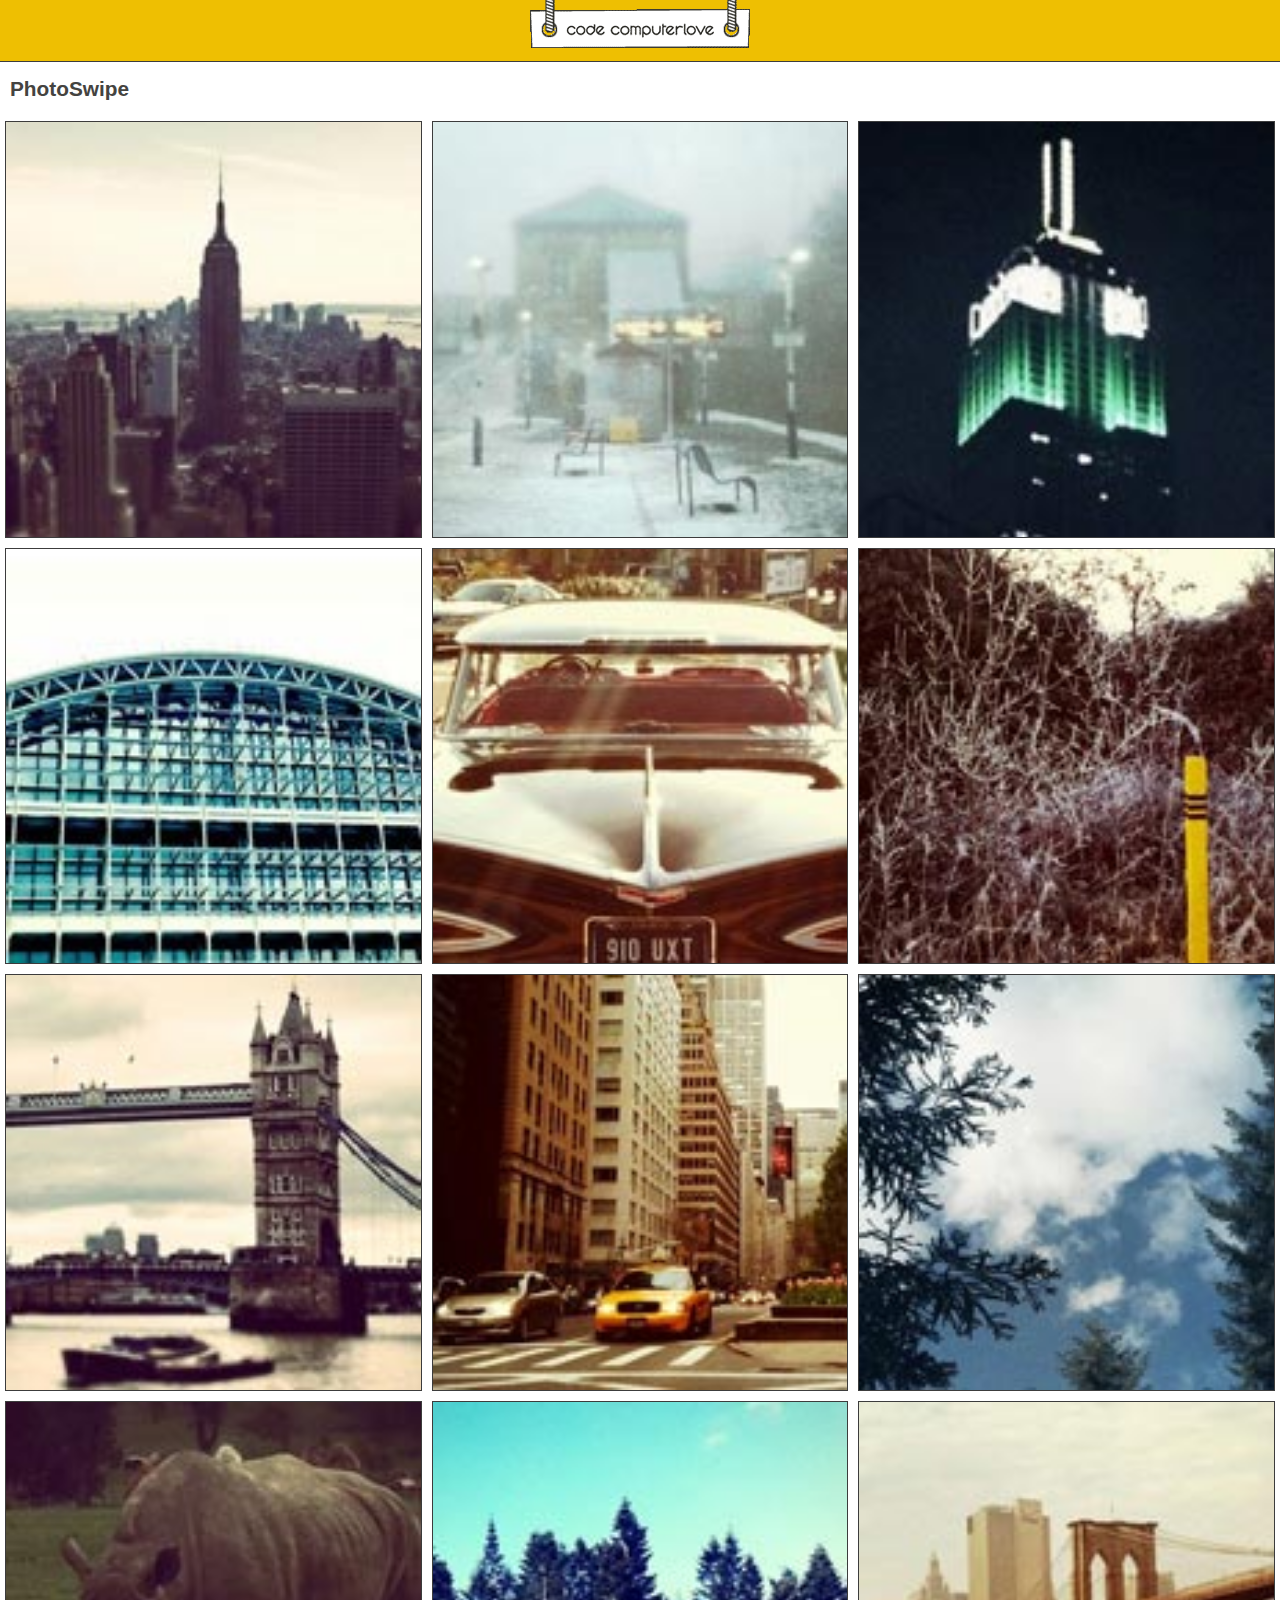
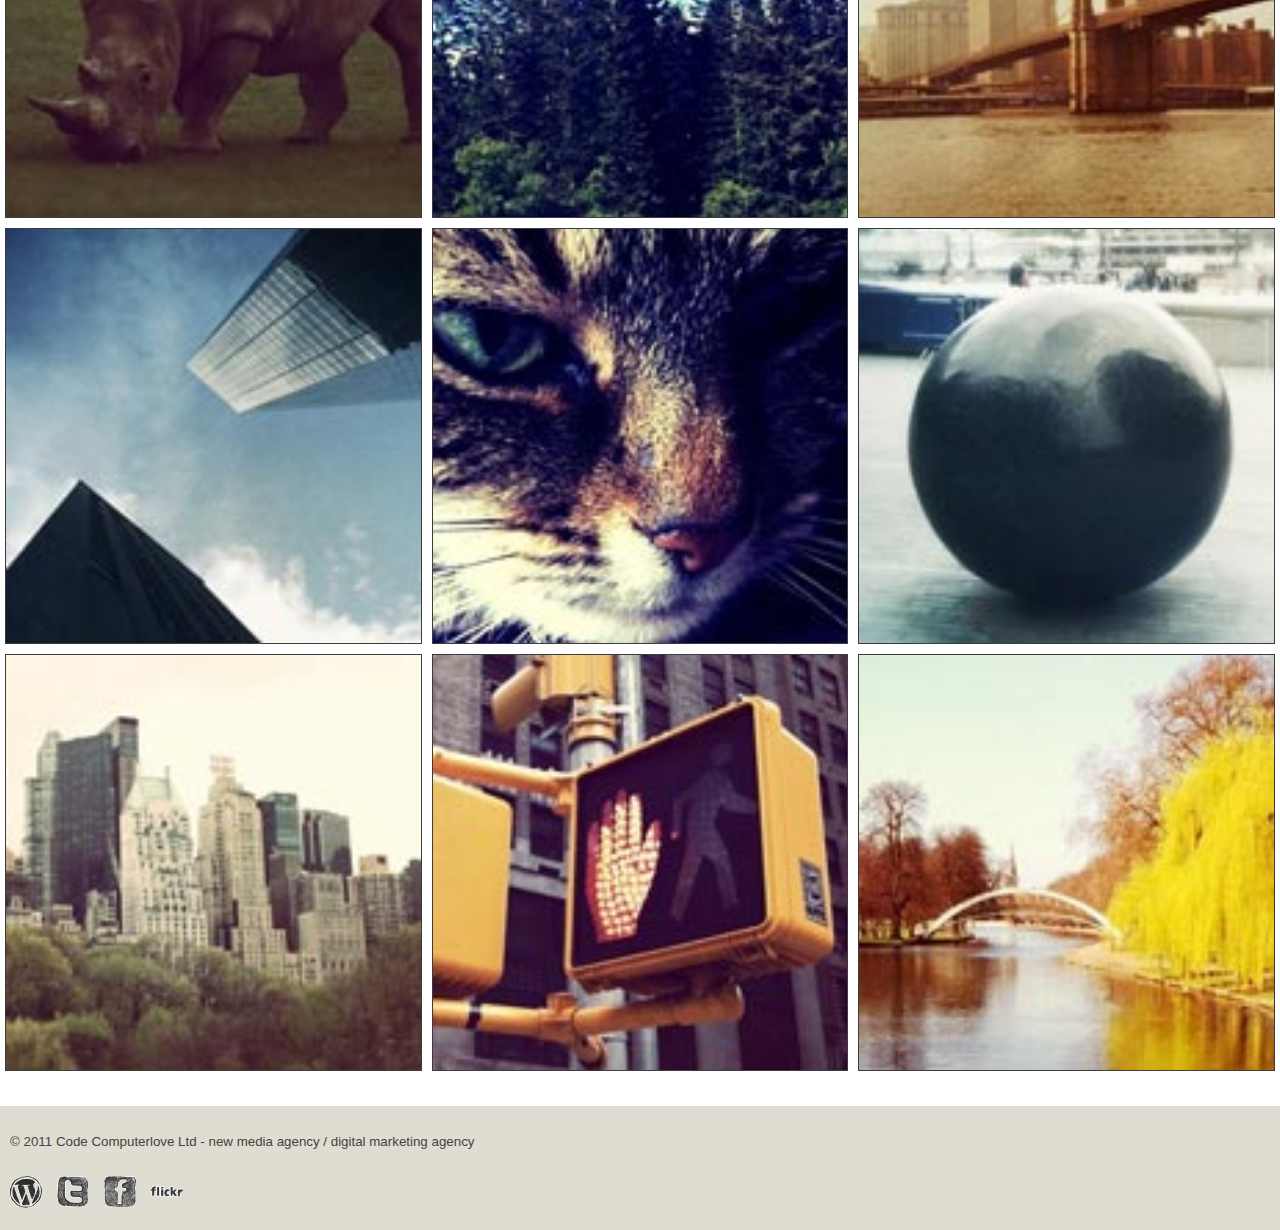
<file: widgets/code.photoswipe-3.0.5/3.0.5/examples/10-image-meta-data.html>
<!DOCTYPE html>
<html>
<head>
	<title>PhotoSwipe</title>
	<meta name="author" content="Ste Brennan - Code Computerlove - http://www.codecomputerlove.com/" />
	<meta content="width=device-width, initial-scale=1.0, maximum-scale=1.0, user-scalable=0;" name="viewport" />
	<meta name="apple-mobile-web-app-capable" content="yes" />
	<link href="styles.css" type="text/css" rel="stylesheet" />
	
	<link href="../photoswipe.css" type="text/css" rel="stylesheet" />
	
	<script type="text/javascript" src="../lib/klass.min.js"></script>
	<script type="text/javascript" src="../code.photoswipe-3.0.5.min.js"></script>
	
	
	<script type="text/javascript">

		(function(window, PhotoSwipe){
		
			document.addEventListener('DOMContentLoaded', function(){
			
				var
					options =  {
				
						getImageMetaData: function(el){
							return {
								href: el.getAttribute('href'),
								something: el.getAttribute('data-something'),
								anotherThing: el.getAttribute('data-another-thing')
							}
						}
						
					},
					instance = PhotoSwipe.attach( window.document.querySelectorAll('#Gallery a'), options );
				
				
				instance.addEventHandler(PhotoSwipe.EventTypes.onDisplayImage, function(e){
				
					var currentImage = instance.getCurrentImage();
					console.log(currentImage.metaData.something);
					console.log(currentImage.metaData.anotherThing);
					
				});
					
					
			}, false);
			
			
		}(window, window.Code.PhotoSwipe));
		
	</script>
	
</head>
<body>

<div id="Header">
	<a href="http://www.codecomputerlove.com"><img src="images/codecomputerlovelogo.gif" width="230" height="48" alt="Code Computerlove" /></a>
</div>

<div id="MainContent">

	<div class="page-content">
		<h1>PhotoSwipe</h1>
	</div>
	
	<ul id="Gallery" class="gallery">
		
		<li><a href="images/full/001.jpg" data-something="something1" data-another-thing="anotherthing1"><img src="images/thumb/001.jpg" alt="Image 001" /></a></li>
		<li><a href="images/full/002.jpg" data-something="something2" data-another-thing="anotherthing2"><img src="images/thumb/002.jpg" alt="Image 002" /></a></li>
		<li><a href="images/full/003.jpg" data-something="something3" data-another-thing="anotherthing3"><img src="images/thumb/003.jpg" alt="Image 003" /></a></li>
		<li><a href="images/full/004.jpg" data-something="something4" data-another-thing="anotherthing4"><img src="images/thumb/004.jpg" alt="Image 004" /></a></li>
		<li><a href="images/full/005.jpg" data-something="something5" data-another-thing="anotherthing5"><img src="images/thumb/005.jpg" alt="Image 005" /></a></li>
		<li><a href="images/full/006.jpg" data-something="something6" data-another-thing="anotherthing6"><img src="images/thumb/006.jpg" alt="Image 006" /></a></li>
		<li><a href="images/full/007.jpg" data-something="something7" data-another-thing="anotherthing7"><img src="images/thumb/007.jpg" alt="Image 007" /></a></li>
		<li><a href="images/full/008.jpg" data-something="something8" data-another-thing="anotherthing8"><img src="images/thumb/008.jpg" alt="Image 008" /></a></li>
		<li><a href="images/full/009.jpg" data-something="something9" data-another-thing="anotherthing9"><img src="images/thumb/009.jpg" alt="Image 009" /></a></li>
		<li><a href="images/full/010.jpg" data-something="something10" data-another-thing="anotherthing10"><img src="images/thumb/010.jpg" alt="Image 010" /></a></li>
		<li><a href="images/full/011.jpg" data-something="something11" data-another-thing="anotherthing11"><img src="images/thumb/011.jpg" alt="Image 011" /></a></li>
		<li><a href="images/full/012.jpg" data-something="something12" data-another-thing="anotherthing12"><img src="images/thumb/012.jpg" alt="Image 012" /></a></li>
		<li><a href="images/full/013.jpg" data-something="something13" data-another-thing="anotherthing13"><img src="images/thumb/013.jpg" alt="Image 013" /></a></li>
		<li><a href="images/full/014.jpg" data-something="something14" data-another-thing="anotherthing14"><img src="images/thumb/014.jpg" alt="Image 014" /></a></li>
		<li><a href="images/full/015.jpg" data-something="something15" data-another-thing="anotherthing15"><img src="images/thumb/015.jpg" alt="Image 015" /></a></li>
		<li><a href="images/full/016.jpg" data-something="something16" data-another-thing="anotherthing16"><img src="images/thumb/016.jpg" alt="Image 016" /></a></li>
		<li><a href="images/full/017.jpg" data-something="something17" data-another-thing="anotherthing17"><img src="images/thumb/017.jpg" alt="Image 017" /></a></li>
		<li><a href="images/full/018.jpg" data-something="something18" data-another-thing="anotherthing18"><img src="images/thumb/018.jpg" alt="Image 018" /></a></li>
		
	</ul>
	
</div>	

	
<div id="Footer">
	<p><small>&copy; 2011 Code Computerlove Ltd - new media agency / digital marketing agency</small></p>

	<div id="SocialLinks">
		<a href="http://blog.codecomputerlove.com/"><img src="images/blogicon.png" width="32" height="32" alt="Blog" /></a>
		<a href="http://www.twitter.com/computerlovers"><img src="images/twittericon.png" width="32" height="32" alt="Twitter" /></a>
		<a href="http://www.facebook.com/CodeComputerlove"><img src="images/facebookicon.png" width="32" height="32" alt="Facebook" /></a>
		<a href="http://www.flickr.com/photos/codecomputerlove"><img src="images/flickricon.png" width="32" height="32" alt="Flickr" /></a>
	</div>
	
</div>

</body>
</html>
</file>
<file: widgets/querystring/css/styles.css>
@charset "utf-8";
/* CSS Document */

body, html, input, textarea, select{ font-family:"Trebuchet MS", Arial, Helvetica, sans-serif; font-size:14px;}
body{ margin:20px 20px 40px 20px;}
h1, h2, h3, h4, h5, h6{ color:#0D2B44; font-family:Georgia, "Times New Roman", Times, serif; font-smooth:always; font-weight:lighter; text-shadow:1px 1px 1px #B7B9B9;}
h1{ margin-top:40px;}
a{ color:#34709F; text-decoration:none;}
a:hover{ text-decoration:underline;}
img{ border:none;}
em{ color:#666;}
body > em:first-child{ display:block; position:absolute; top:10px; right:20px; padding-left:20px;}

.title{ overflow:hidden; margin:40px 0px 10px 0px;}
.title h2{ display:block; float:left; margin:0px 0px;}
.title a{ display:block; float:left; margin:6px 0px 0px 10px;}

input[type='button'], input[type='submit']{ color:#FFF; text-shadow:1px 1px 2px #D25400; border:solid 2px #FF8602; background-image:url(../images/button_background.gif); background-repeat:repeat-x; padding:5px 8px; -moz-border-radius:4px; -webkit-border-radius:4px; border-radius:4px; -moz-box-shadow:1px 1px 2px #B7B9B9; -webkit-box-shadow:1px 1px 2px #B7B9B9; box-shadow:1px 1px 2px #B7B9B9;}

pre{ background-color:#DFE1E6; padding:3px 3px; display:none;}
code{ border:solid 1px #A4CABC; display:block; background-color:#FFF;}

.message{ display:none; margin:10px 0px 0px 0px; padding:10px 10px; background-color:#F0F0F0; border:solid 1px #A4CABC;}

dl{ margin-left:20px;}
dl dt tt{ font-family:Georgia, "Times New Roman", Times, serif; font-weight:bold;}
dl dd{ margin-left:20px;}
dl dl dd{ margin-left:40px;}
</file>
<file: widgets/slidernav/slidernav.css>
/*
 *  SliderNav - A Simple Content Slider with a Navigation Bar
 *  Copyright 2010 Monjurul Dolon, http://mdolon.com/
 *  Released under the MIT, BSD, and GPL Licenses.
 *  More information: http://devgrow.com/slidernav
 */
.slider { width: 300px; min-height: 250px; display: block; position: relative; background: #fff; overflow: hidden; }
.slider ul { list-style: none; }
.slider-content { float: left; width: 100%; display: block; overflow: auto; min-height: 250px; }
.slider-content ul { float: left; width: 100%; display: block; position: relative; }
.slider-content ul li { float: left; width: 100%; }
.slider-content ul ul li a { padding: 5px 10px; display: block; border-bottom: 1px solid #f3f3f3; text-transform: capitalize; }
.slider-content ul ul li a:hover { background: #f3faff; border-color: #d5ebf9; }
.slider-content .title { padding: 5px 0; text-indent: 10px; background: #bbb; color: #fff; width: 100%; float: left; font-weight: bold; text-transform: uppercase; }
.slider-content .selected .title { background: #666; }
.slider .slider-nav { position: absolute; right: 0; top: 0; background: #666; min-height: 250px; }
.slider .slider-nav ul { padding: 5px 0; }
.slider .slider-nav li a { padding: 3px 5px; line-height: 13px; text-align: center; color: #fff; font-weight: bold; display: block; text-transform: uppercase; cursor: pointer; }
.slider #debug { position: absolute; bottom: 0; left: 0; padding: 5px; background: #000; color: #fff; }
.slider .arrow { font-size: 0px; line-height: 0%; width: 0px; border-bottom: 8px solid #fff; border-left: 5px solid #333; border-right: 5px solid #333; position: relative; top: 5px; }
.slider .down { border-bottom: none; border-top: 8px solid #fff; top: 15px; }
.slider .slide-up, .slider .slide-down { height: 20px; background: #333; text-align: center; cursor: pointer; float: right; width: 100%; position: relative; }
</file>
<file: widgets/code.photoswipe-3.0.5/3.0.5/examples/styles.css>
body { padding: 0; margin: 0; background: #DFDCD1; font-family: "Lucida Grande", Helvetica, Arial,Verdana, sans-serif; color: #444340; }
h1 { font-size: 1.3em; padding: 15px 10px; margin: 0; }
h2 { font-size: 1.1em; padding: 10px; margin: 0; }
img { border: none; }
a { color: #444340; }

#Header { background: #EEBF02; height: 61px; padding: 0; border-bottom: 1px solid #3c3c3c;  }
#Header img { display: block; margin: 0 auto 0; }

#MainContent { background: #ffffff; padding-bottom: 30px; }

#Footer { padding: 10px; border-top: none; } 

#SocialLinks { padding: 10px 0 0 0; }
#SocialLinks:after { clear: both; content: "."; display: block; height: 0; visibility: hidden; }
#SocialLinks a { display: block; float: left; padding-right: 15px; }

.gallery { list-style: none; padding: 0; margin: 0; }
.gallery:after { clear: both; content: "."; display: block; height: 0; visibility: hidden; }
.gallery li { float: left; width: 33.33333333%; }
.gallery li a { display: block; margin: 5px; border: 1px solid #3c3c3c; }
.gallery li img { display: block; width: 100%; height: auto; }


/* For inline examples only */
#PhotoSwipeTarget { width: 100%; height: 200px; }

#Indicators { text-align: center; margin-top: 20px; }
#Indicators span { display: inline-block; height: 10px; width: 10px; margin: 0 10px 0 0; padding: 0; -webkit-border-radius:5px; -moz-border-radius:5px; -o-border-radius:5px; border-radius:5px; background: #c5c5c5; overflow:hidden; }
#Indicators span.current{ background: #EEBF02; }
</file>
<file: widgets/code.photoswipe-3.0.5/3.0.5/photoswipe.css>
/*
 * photoswipe.css
 * Copyright (c) %%year%% by Code Computerlove (http://www.codecomputerlove.com)
 * Licensed under the MIT license
 *
 * Default styles for PhotoSwipe
 * Avoid any position or dimension based styles
 * where possible, unless specified already here.
 * The gallery automatically works out gallery item
 * positions etc.
 */

 
body.ps-active, body.ps-building, div.ps-active, div.ps-building
{
	background: #000;
	overflow: hidden;
}
body.ps-active *, div.ps-active *
{ 
	-webkit-tap-highlight-color:  rgba(255, 255, 255, 0); 
	display: none;
}
body.ps-active *:focus, div.ps-active *:focus 
{ 
	outline: 0; 
}


/* Document overlay */
div.ps-document-overlay 
{
	background: #000;
}


/* UILayer */
div.ps-uilayer { 
	
	background: #000;
	cursor: pointer;
	
}


/* Zoom/pan/rotate layer */
div.ps-zoom-pan-rotate{
	background: #000;
}
div.ps-zoom-pan-rotate *  { display: block; }


/* Carousel */
div.ps-carousel-item-loading 
{ 
	background: url(loader.gif) no-repeat center center; 
}

div.ps-carousel-item-error 
{ 
	background: url(error.gif) no-repeat center center; 
}


/* Caption */
div.ps-caption
{ 
	background: #000000;
	background: -moz-linear-gradient(top, #303130 0%, #000101 100%);
	background: -webkit-gradient(linear, left top, left bottom, color-stop(0%,#303130), color-stop(100%,#000101));
	border-bottom: 1px solid #42403f;
	color: #ffffff;
	font-size: 13px;
	font-family: "Lucida Grande", Helvetica, Arial,Verdana, sans-serif;
	text-align: center;
}
div.ps-caption *  { display: inline; }

div.ps-caption-bottom
{ 
	border-top: 1px solid #42403f;
	border-bottom: none;
	min-height: 44px;
}

div.ps-caption-content
{
	padding: 13px;
	display: block;
}


/* Toolbar */
div.ps-toolbar
{ 
	background: #000000;
	background: -moz-linear-gradient(top, #303130 0%, #000101 100%);
	background: -webkit-gradient(linear, left top, left bottom, color-stop(0%,#303130), color-stop(100%,#000101));
	border-top: 1px solid #42403f;
	color: #ffffff;
	font-size: 13px;
	font-family: "Lucida Grande", Helvetica, Arial,Verdana, sans-serif;
	text-align: center;
	height: 44px;
	display: table;
	table-layout: fixed;
}
div.ps-toolbar * { 
	display: block;
}

div.ps-toolbar-top 
{
	border-bottom: 1px solid #42403f;
	border-top: none;
}

div.ps-toolbar-close, div.ps-toolbar-previous, div.ps-toolbar-next, div.ps-toolbar-play
{
	cursor: pointer;
	display: table-cell;
}

div.ps-toolbar div div.ps-toolbar-content
{
	width: 44px;
	height: 44px;
	margin: 0 auto 0;
	background-image: url(icons.png);
	background-repeat: no-repeat;
}

div.ps-toolbar-close div.ps-toolbar-content
{
	background-position: 0 0;
}

div.ps-toolbar-previous div.ps-toolbar-content
{
	background-position: -44px 0;
}

div.ps-toolbar-previous-disabled div.ps-toolbar-content
{
	background-position: -44px -44px;
}

div.ps-toolbar-next div.ps-toolbar-content
{
	background-position: -132px 0;
}

div.ps-toolbar-next-disabled div.ps-toolbar-content
{
	background-position: -132px -44px;
}

div.ps-toolbar-play div.ps-toolbar-content
{
	background-position: -88px 0;
}

/* Hi-res display */
@media only screen and (-webkit-min-device-pixel-ratio: 1.5),
       only screen and (-moz-min-device-pixel-ratio: 1.5),
       only screen and (min-resolution: 240dpi)
{
	div.ps-toolbar div div.ps-toolbar-content
	{
		-moz-background-size: 176px 88px;
		-o-background-size: 176px 88px;
		-webkit-background-size: 176px 88px;
		background-size: 176px 88px;
		background-image: url(icons@2x.png);
	}
}
</file>
